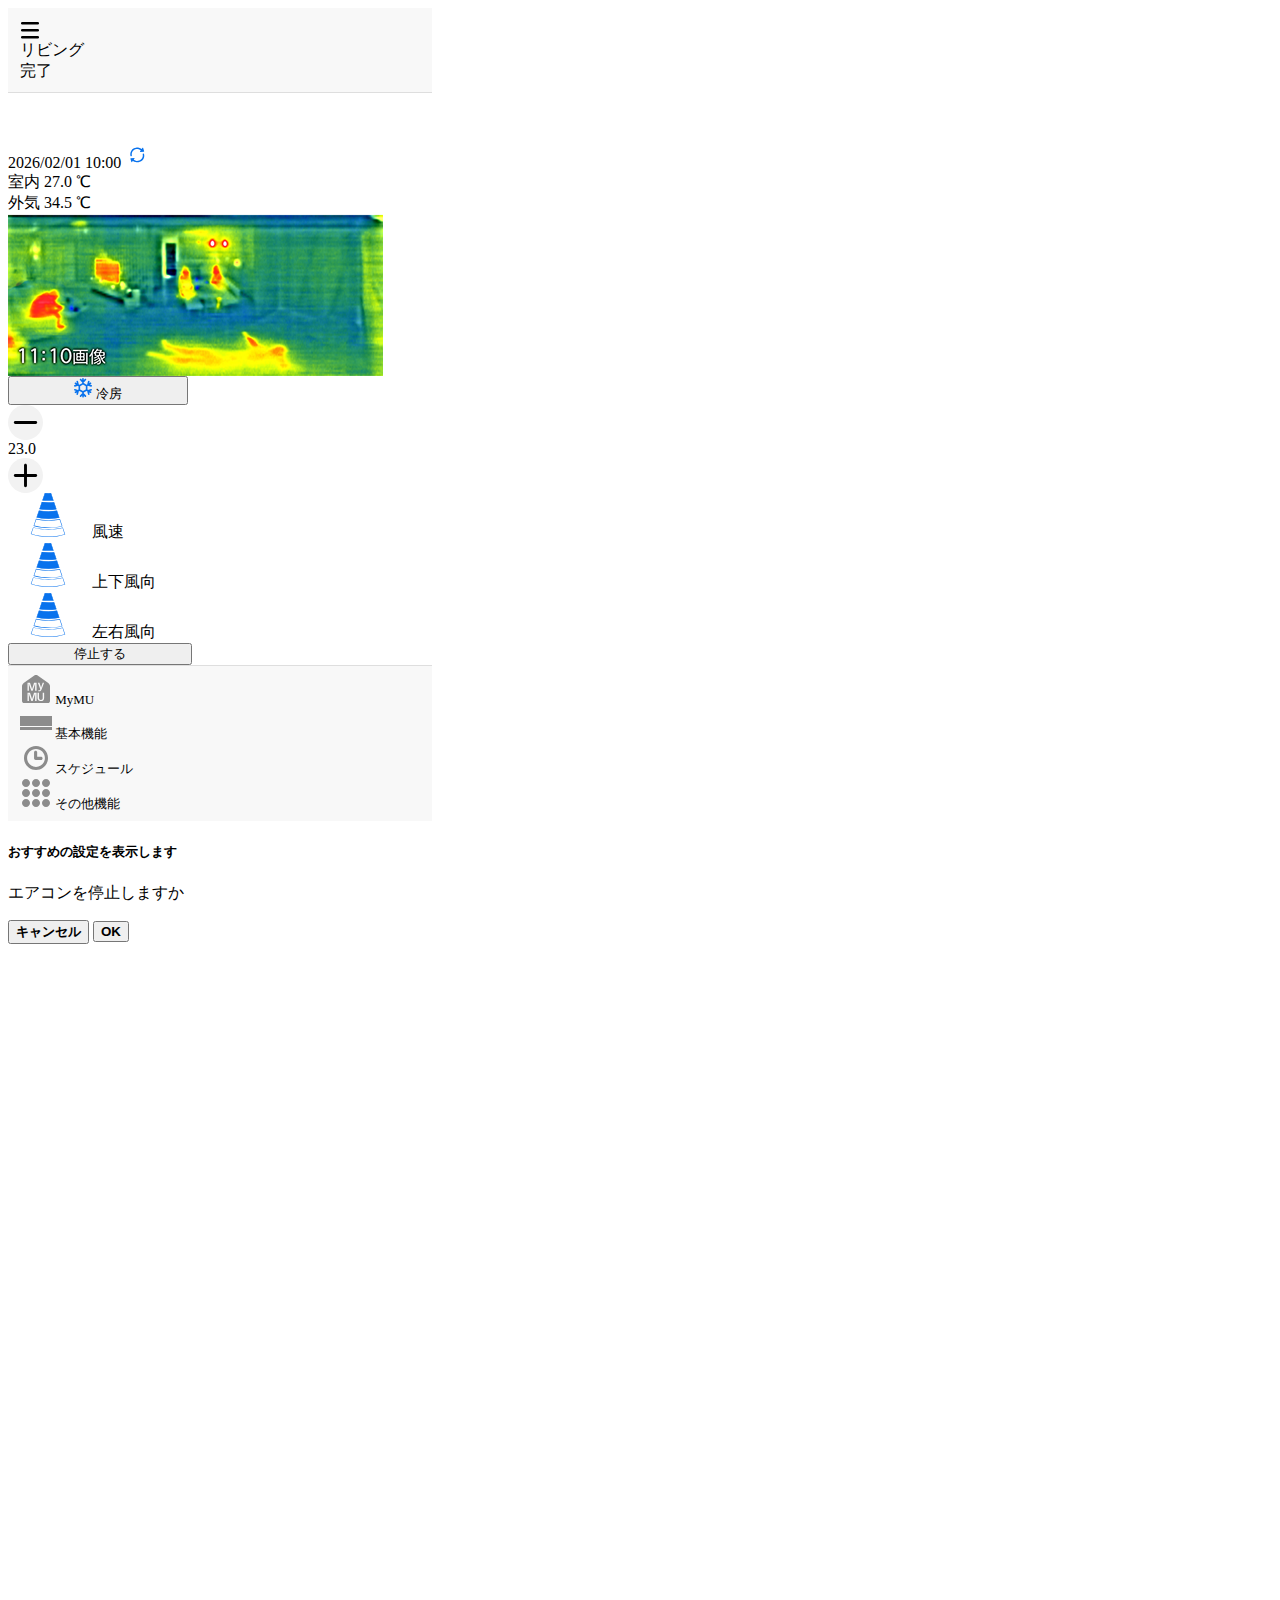
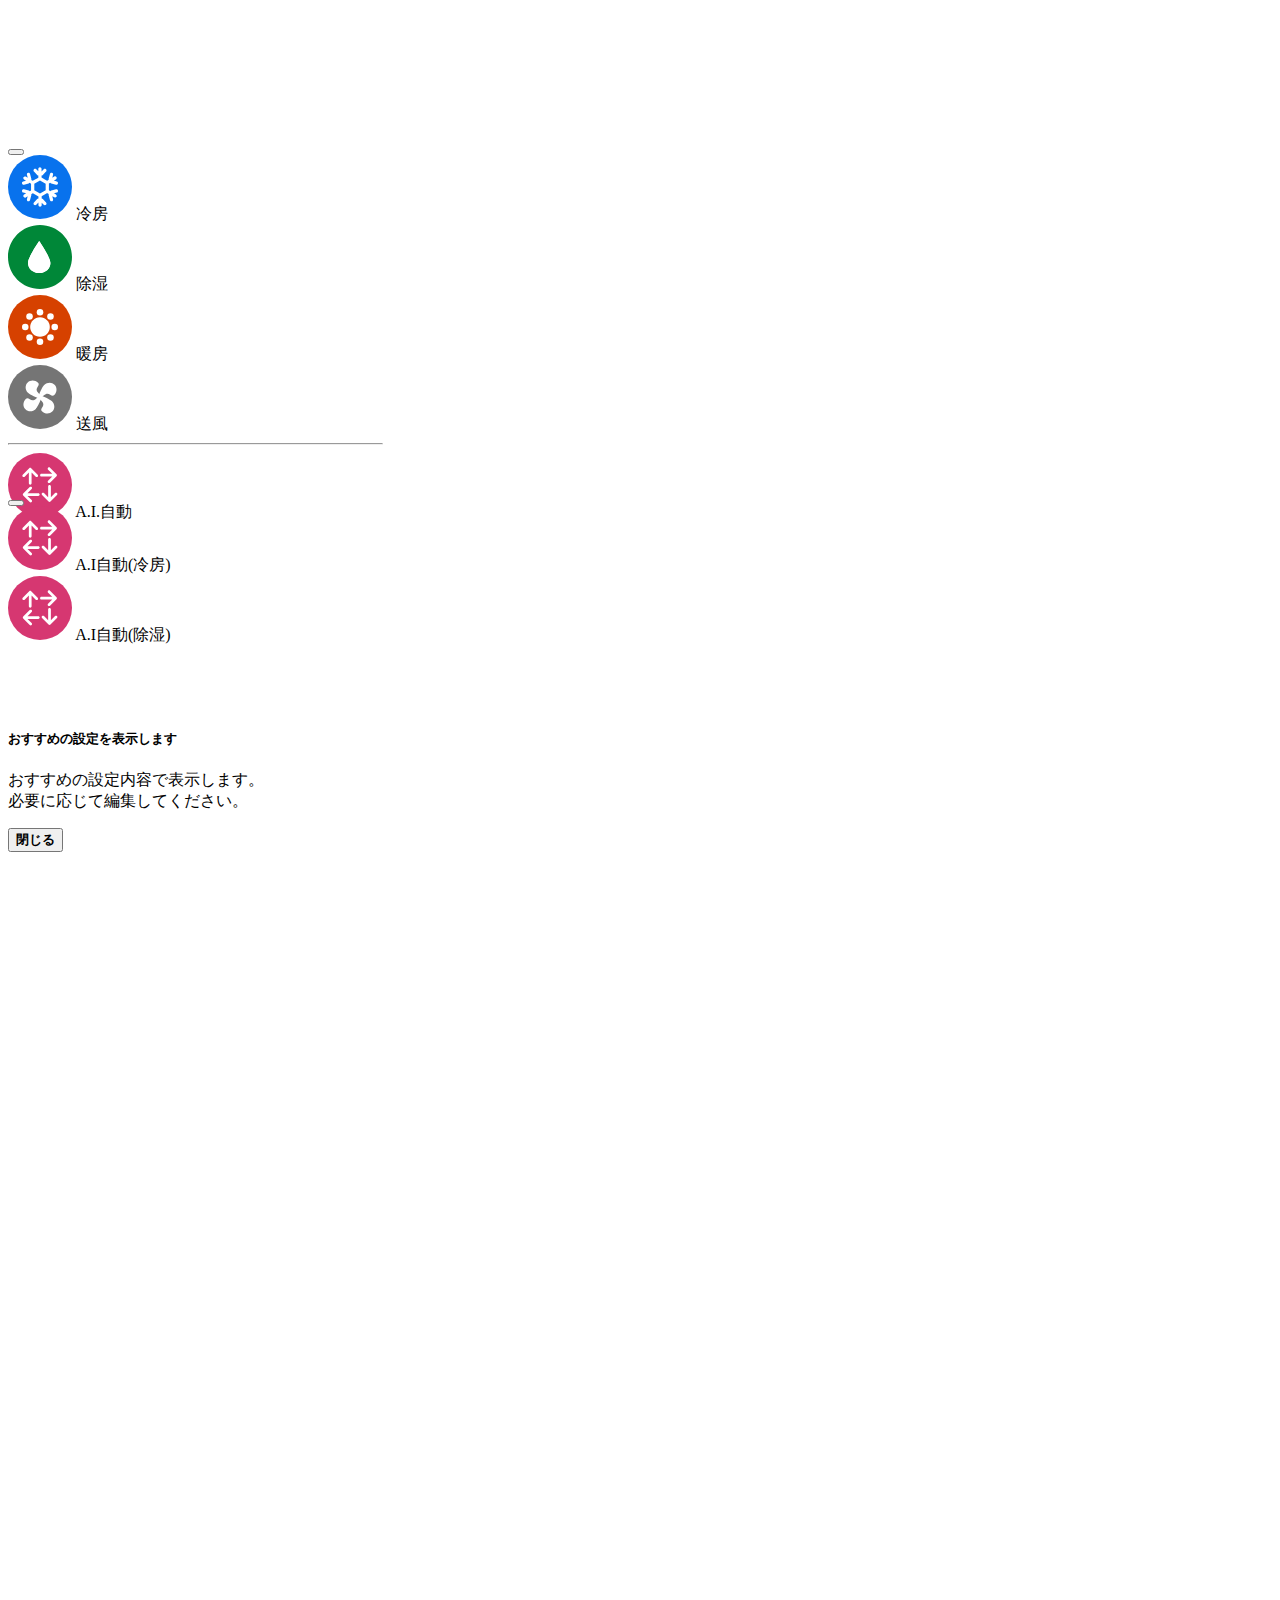
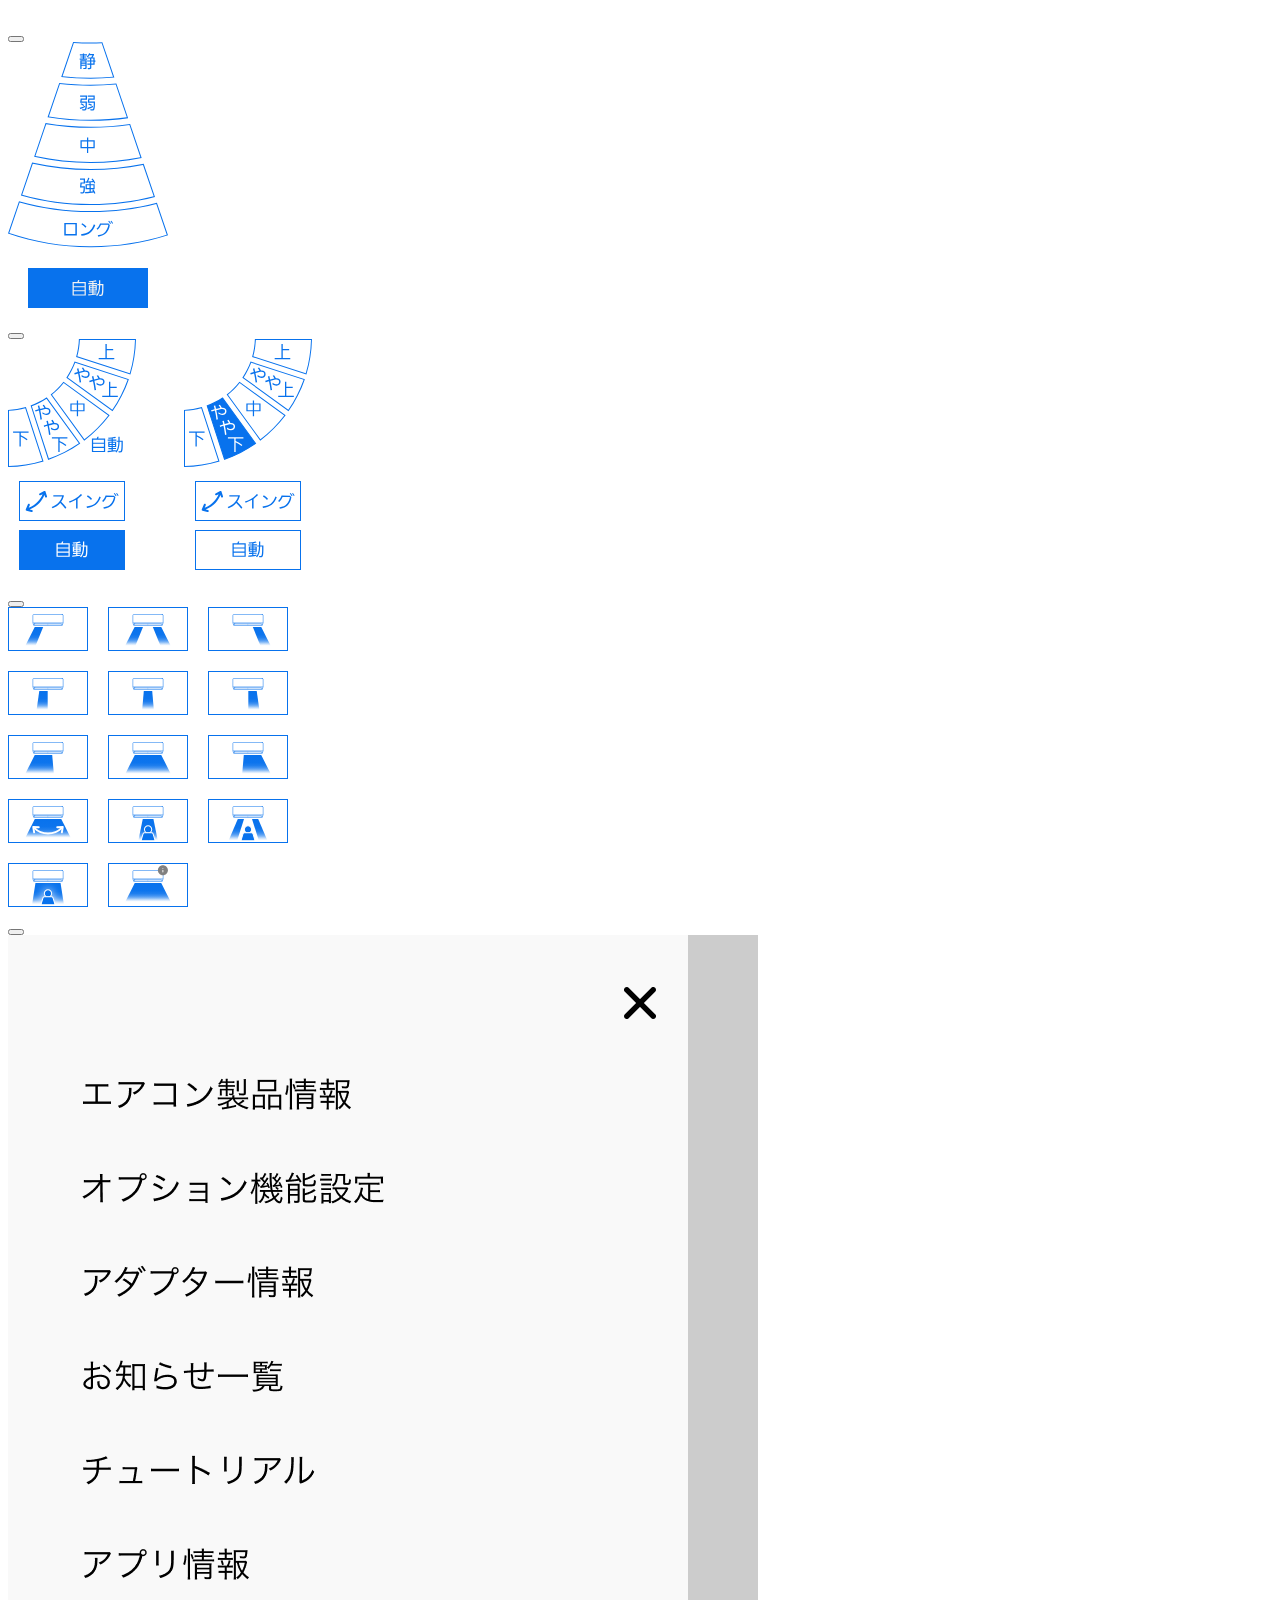
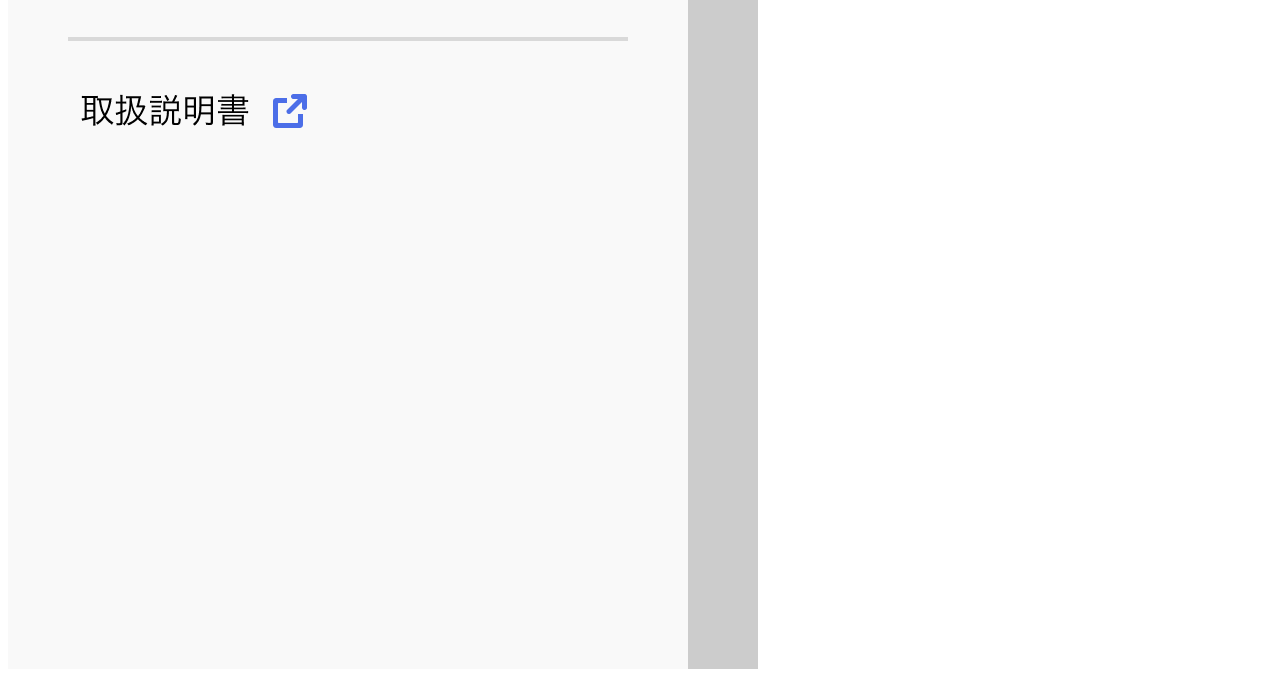
<file: index.html>
<!-- 起動ファイル -->
<!DOCTYPE html>
<html lang="ja">
<head>
  <meta charset="UTF-8">
  <meta name="viewport" content="width=device-width, initial-scale=1.0">
  <title>起動ページ | 菱ルームエアコン　霧ヶ峰 | 三菱電機</title>
  <script src="assets/js/demo-app-json.js"></script>
</head>
<body>
<body>
    <p>必要なデータを保存しています...</p>
</body>
</body>
</html>
</file>
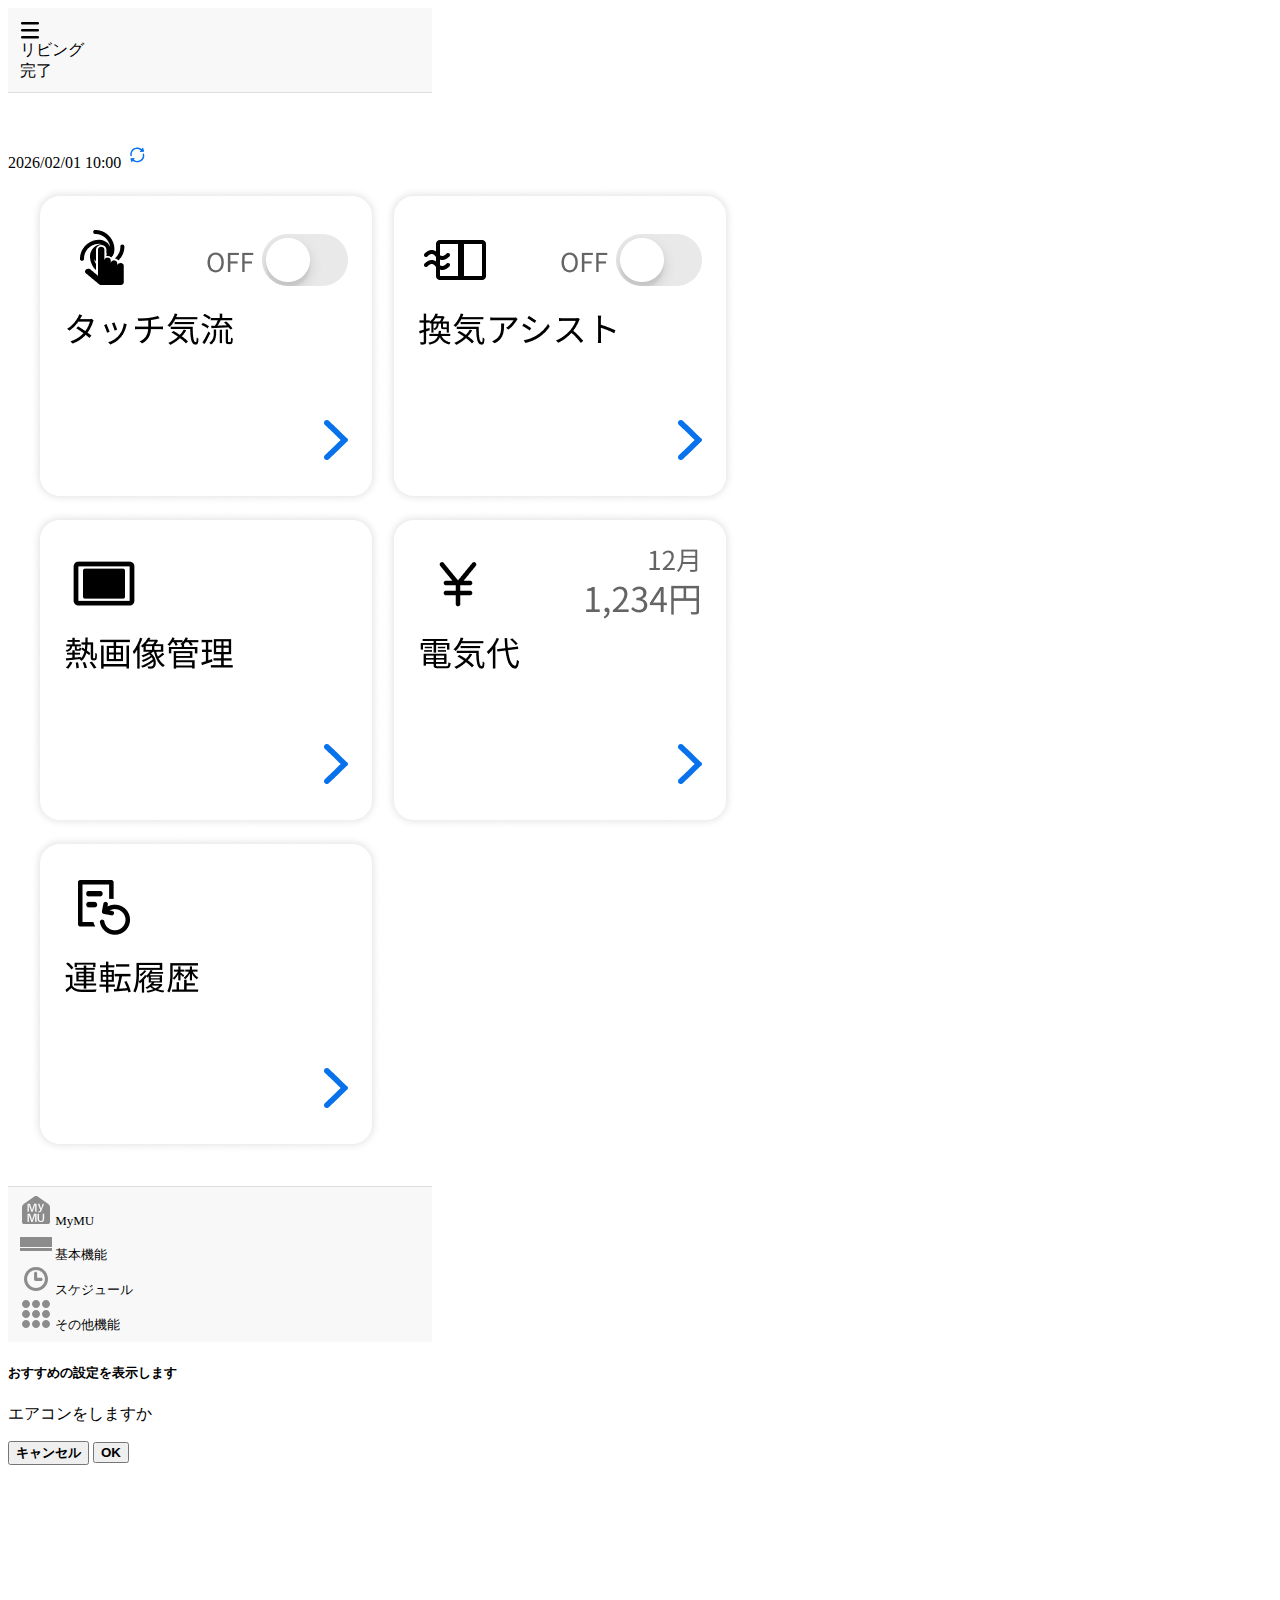
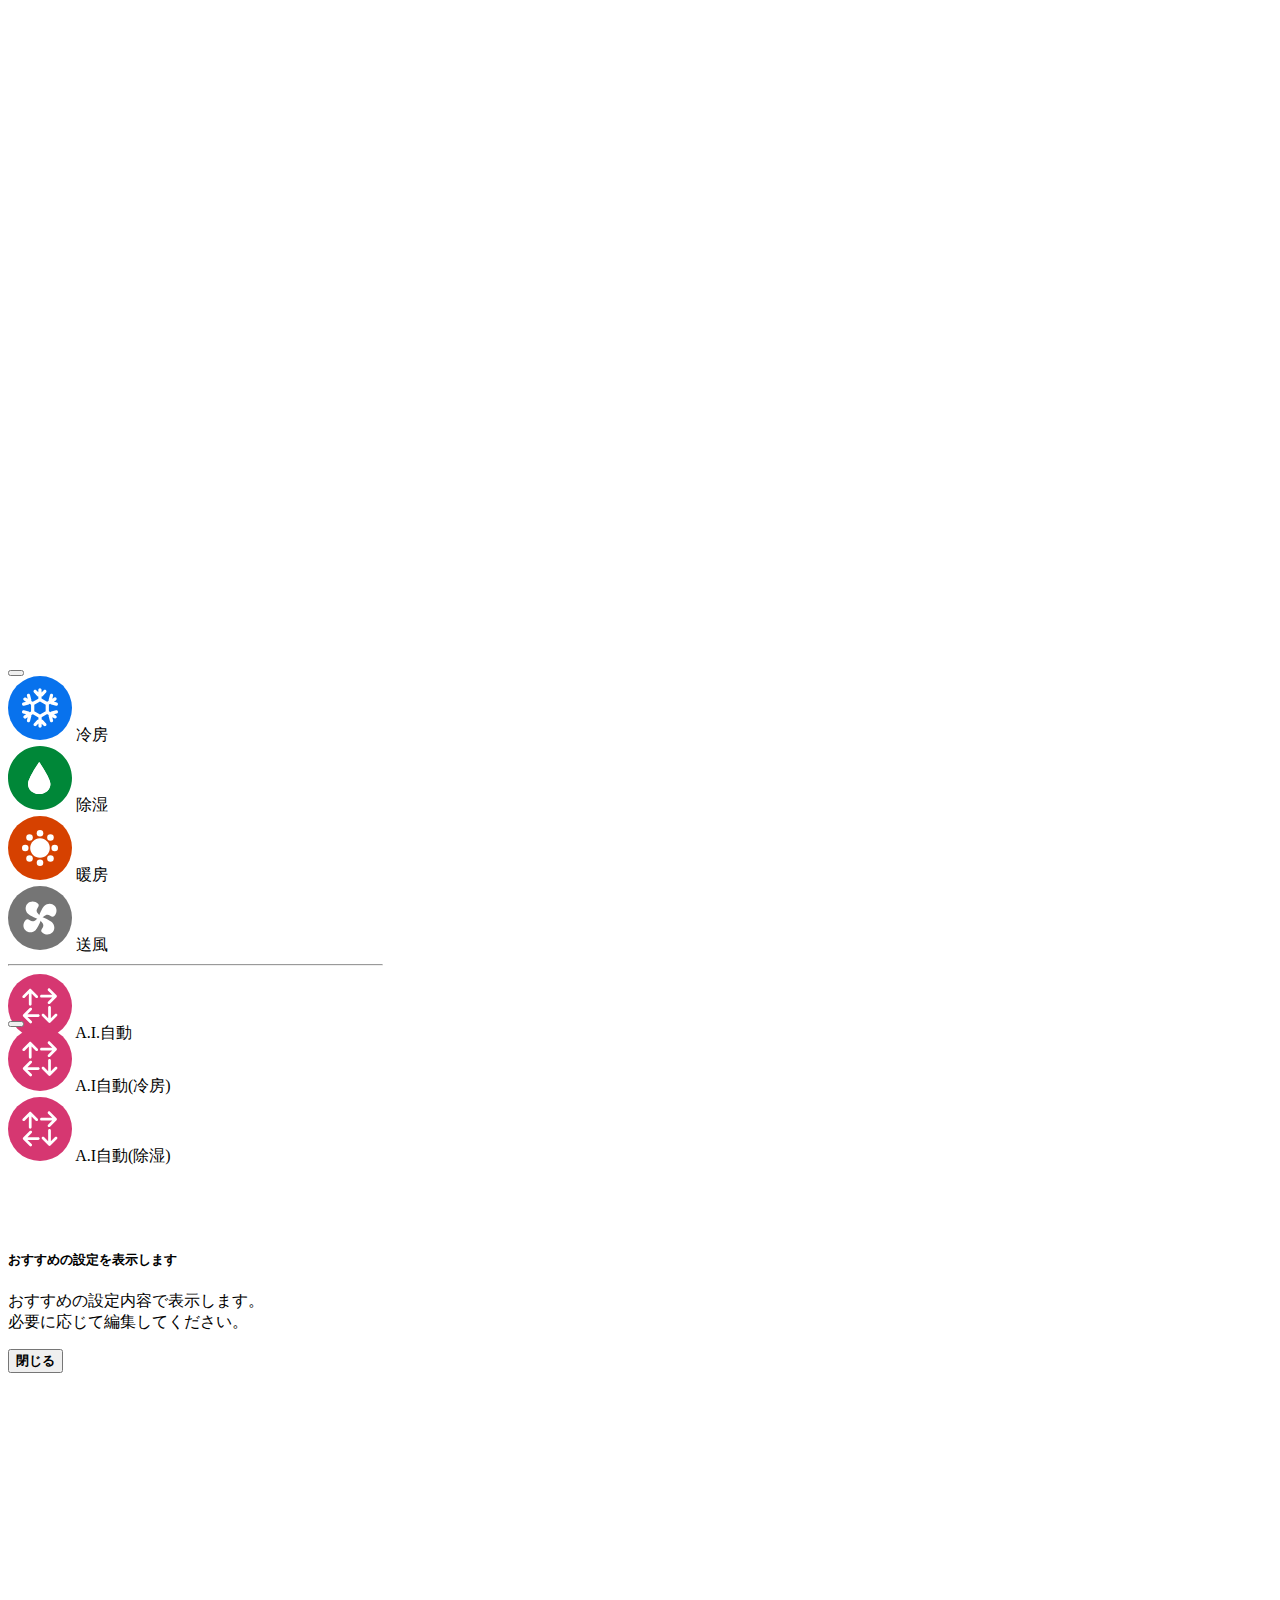
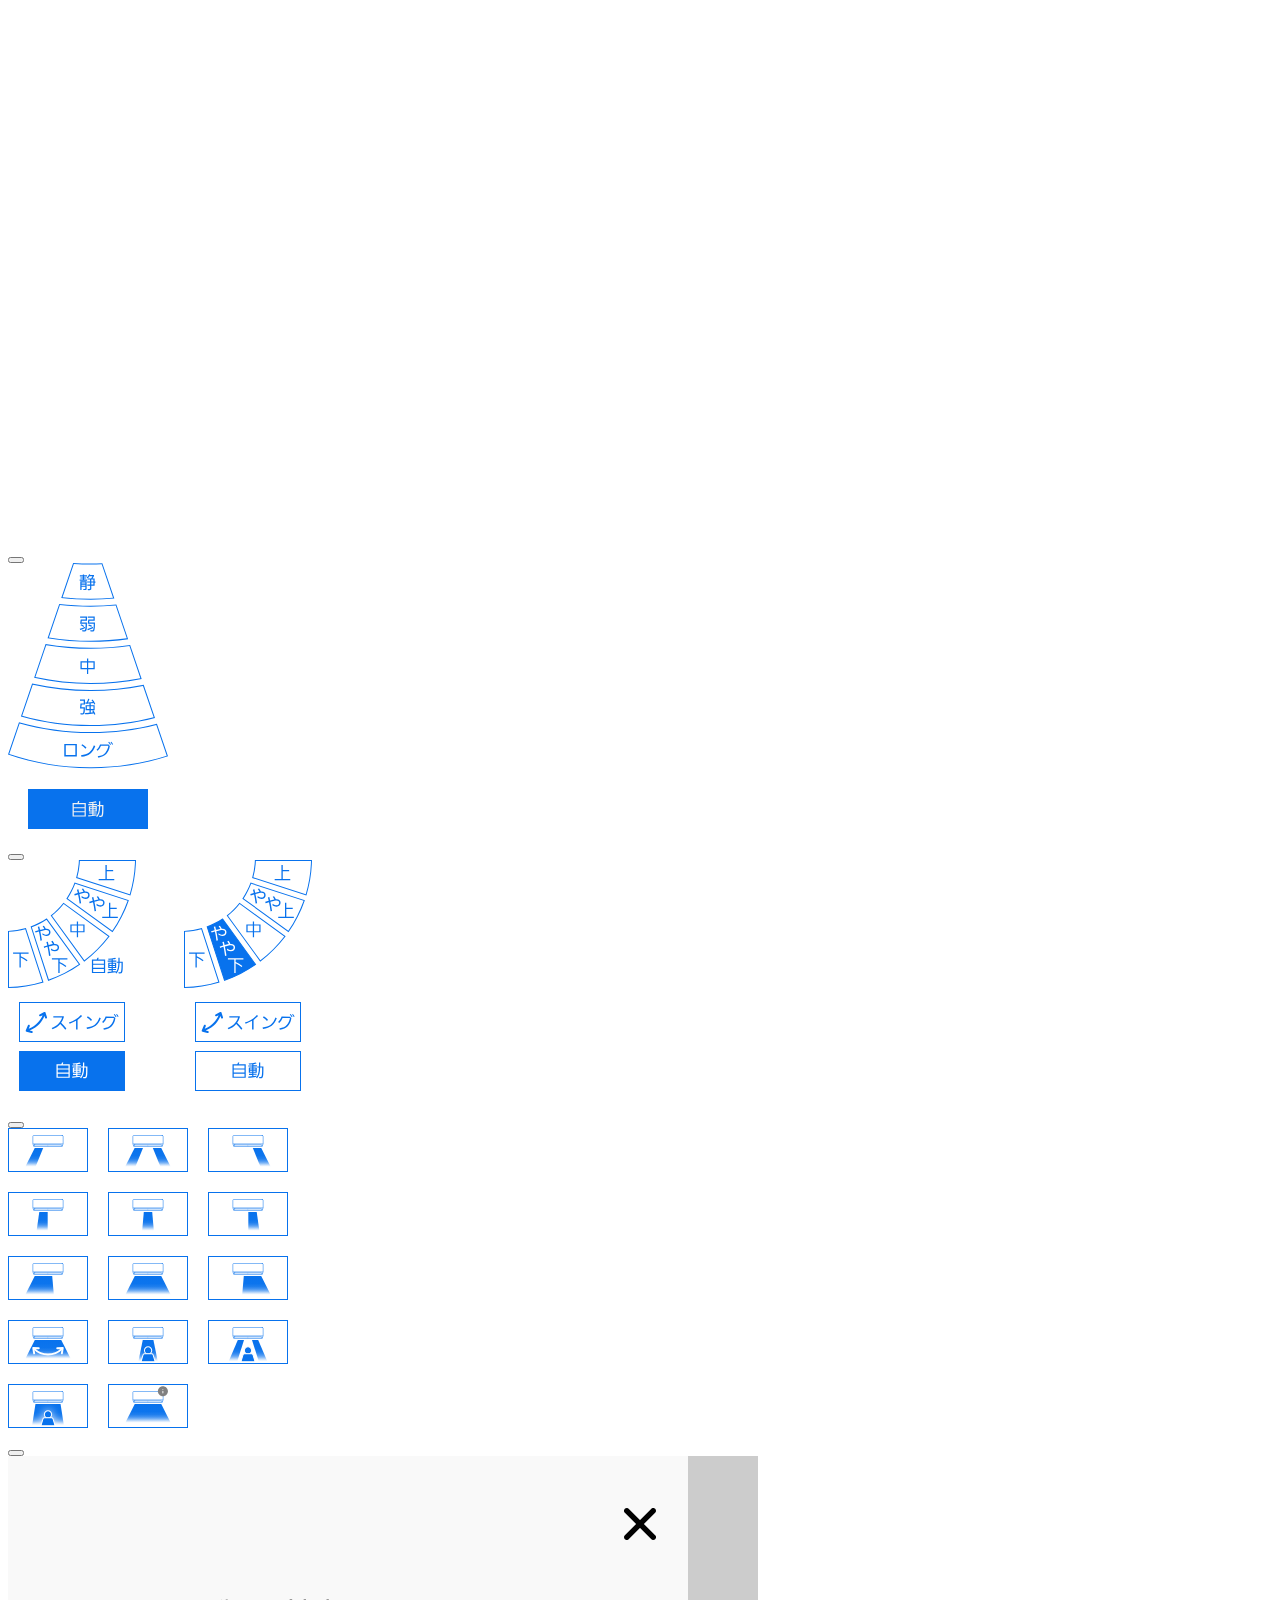
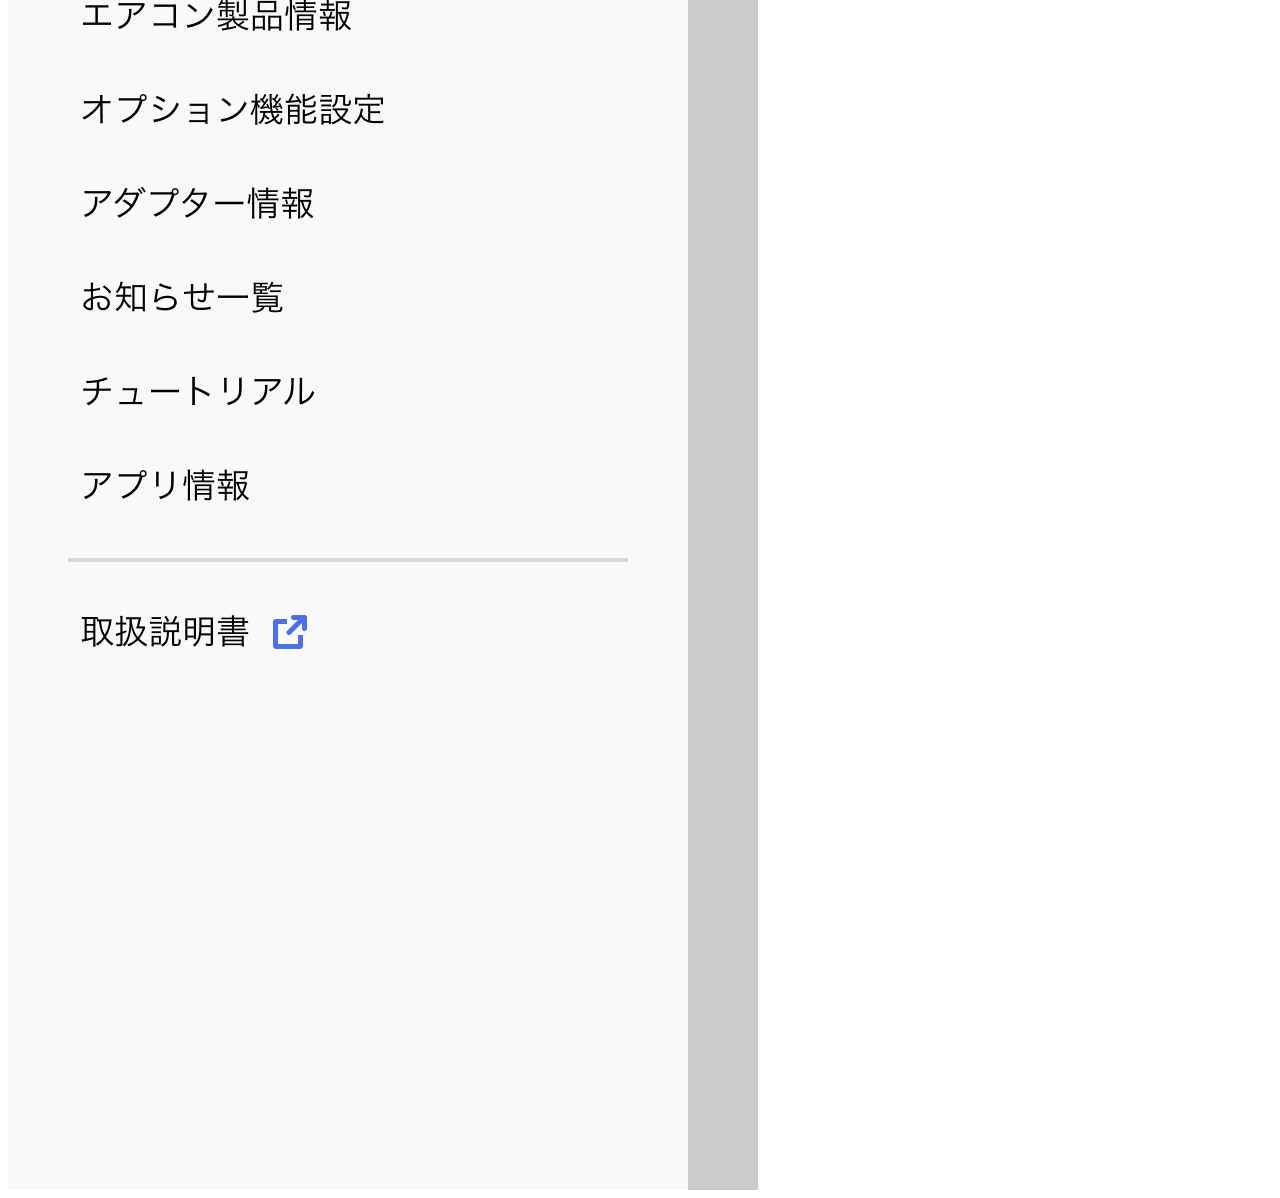
<file: cw500/index.html>
<html lang="ja">

<head>
  <meta http-equiv="Content-Type" content="text/html; charset=UTF-8">
  <meta name="keywords" content="ルームエアコン,エアコン,霧ヶ峰,快適,省エネ,畳数,ムーブアイmirA.I,ムーブアイミライ,ムーブアイ,冷房,暖房,三菱,三菱電機">
  <meta name="description" content="三菱ルームエアコン霧ヶ峰 公式サイト。シリーズラインアップや対応畳数・日本一の省エネ性能、暖房、冷房、センサー、便利機能などの特徴をご紹介。">
  <title>その他機能 | 三菱ルームエアコン　霧ヶ峰 | 三菱電機</title>
  <link rel="shortcut icon" type="image/x-icon" href="../assets/img/favicon/favicon.ico">
  <meta name="viewport" content="width=device-width, initial-scale=1">
  <meta http-equiv="X-UA-Compatible" content="IE=edge">
  <!-- デモアプリCSS/JS -->
  <link href="../assets/css/demo_app.css" rel="stylesheet">

  <!-- <link href="../assets/css/ecocute_demo_app.css" rel="stylesheet"> -->
  <!-- Bootstrap -->
  <link href="https://cdn.jsdelivr.net/npm/bootstrap@5.3.0/dist/css/bootstrap.min.css" rel="stylesheet"
    integrity="sha384-9ndCyUaIbzAi2FUVXJi0CjmCapSmO7SnpJef0486qhLnuZ2cdeRhO02iuK6FUUVM" crossorigin="anonymous">
</head>

<body>
  <div class="d-block mx-auto demo-app-container">
    <!-- ヘッダー -->
    <!-- create content header -->
    <div class="content-header"></div>
    <!-- create content date -->
    <div class="content-date"></div>

    <!-- メイン -->
    <main>
      <img class="w-100" src="../assets/img/cw500.png" alt="">
    </main>

    <!-- フッター -->
    <!-- create content footer -->
    <div class="content-footer"></div>
    <!-- モーダル -->
    <!-- create content modal -->
    <div class="content-modal"></div>
    <!-- メニュー -->
    <!-- create drawer menu -->
    <div class="content-drawer"></div>

    <script src="../assets/js/demo-app.js"></script>
    <script src="https://cdn.jsdelivr.net/npm/bootstrap@5.3.0/dist/js/bootstrap.bundle.min.js"
      integrity="sha384-geWF76RCwLtnZ8qwWowPQNguL3RmwHVBC9FhGdlKrxdiJJigb/j/68SIy3Te4Bkz"
      crossorigin="anonymous"></script>
</body>

</html>
</file>
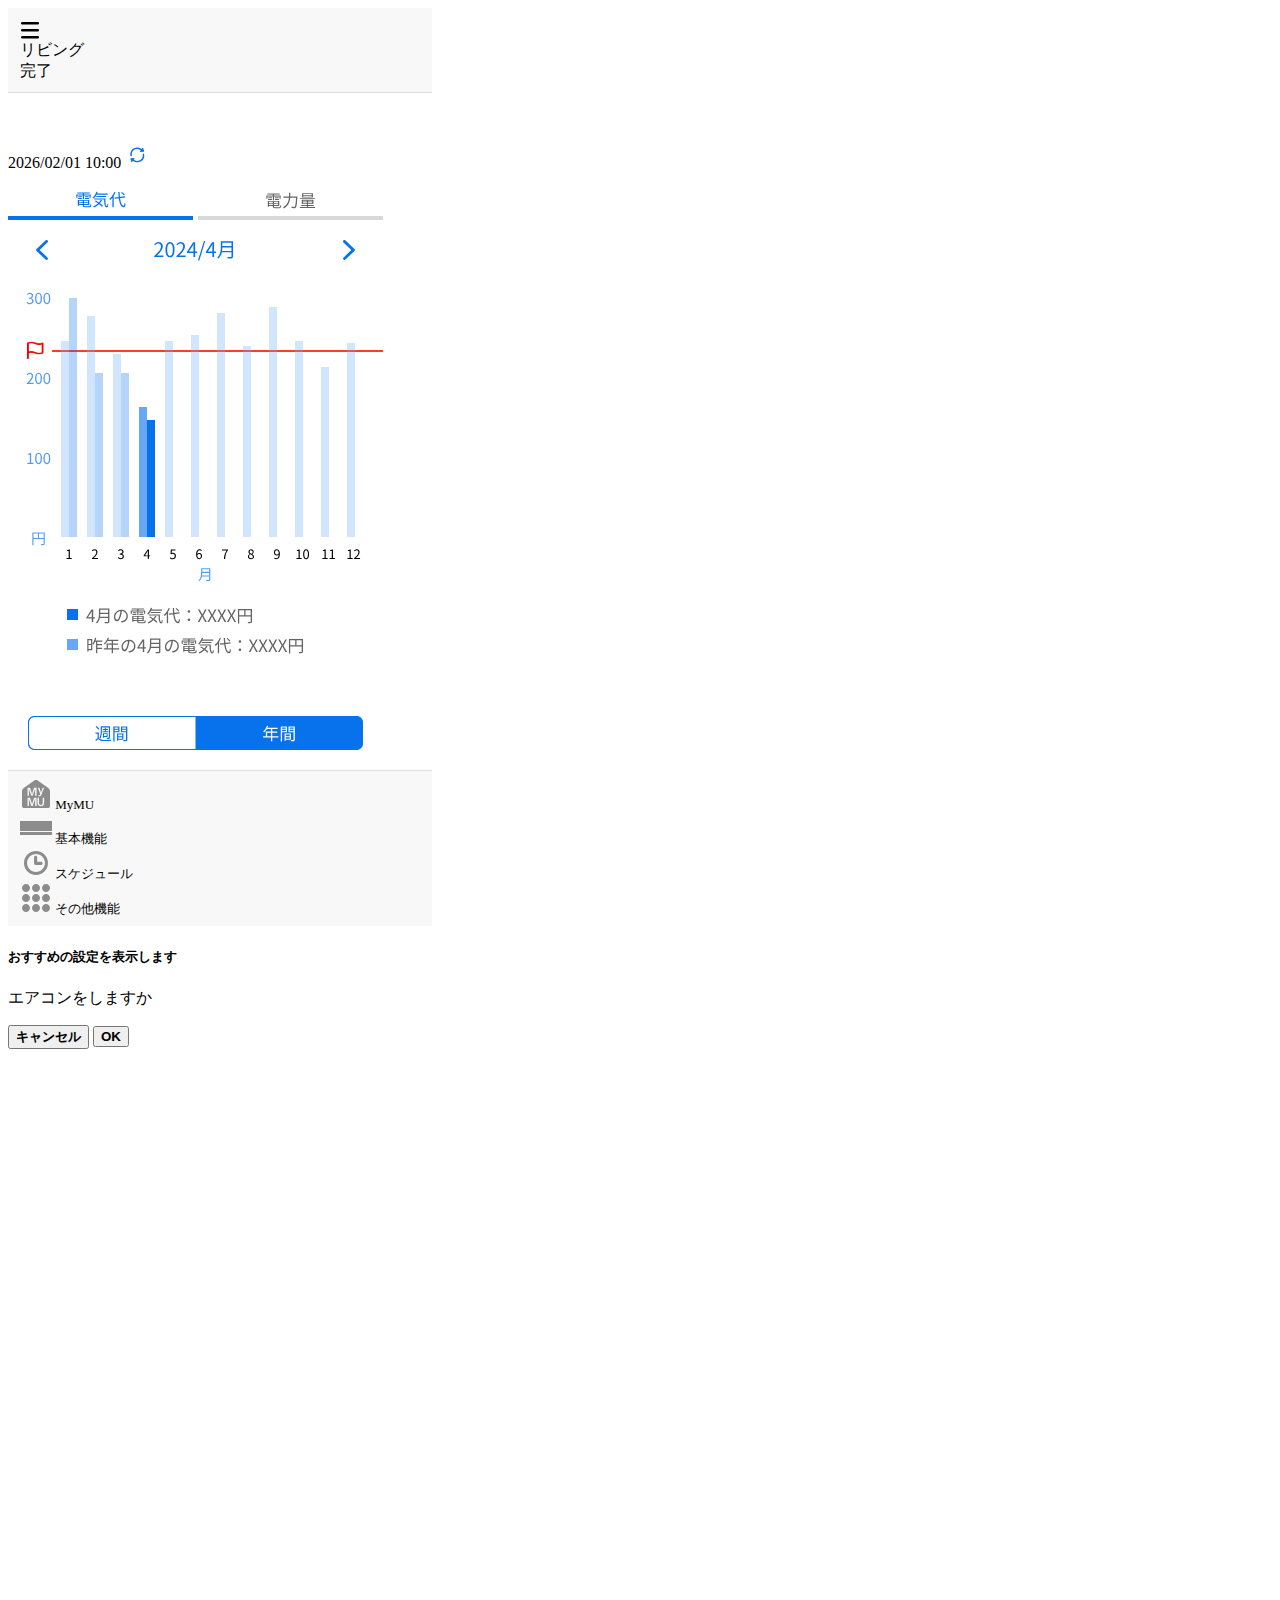
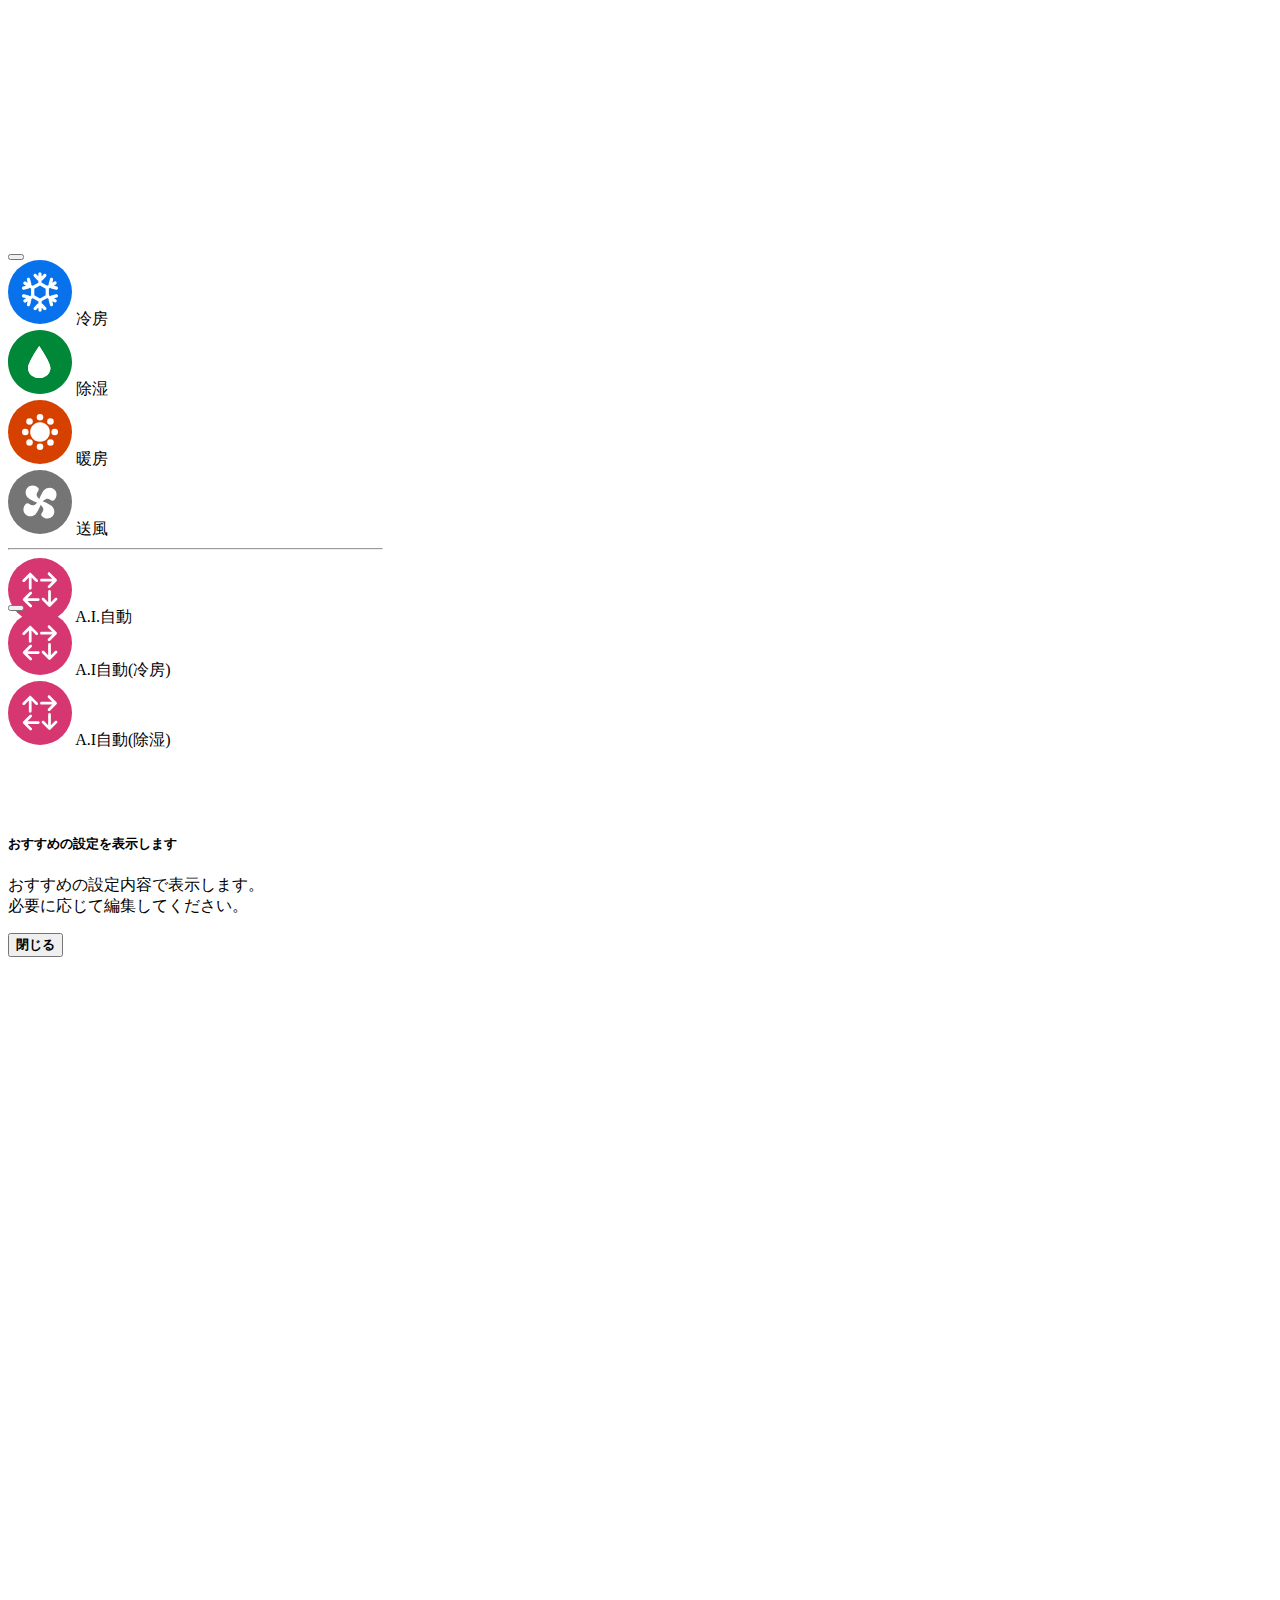
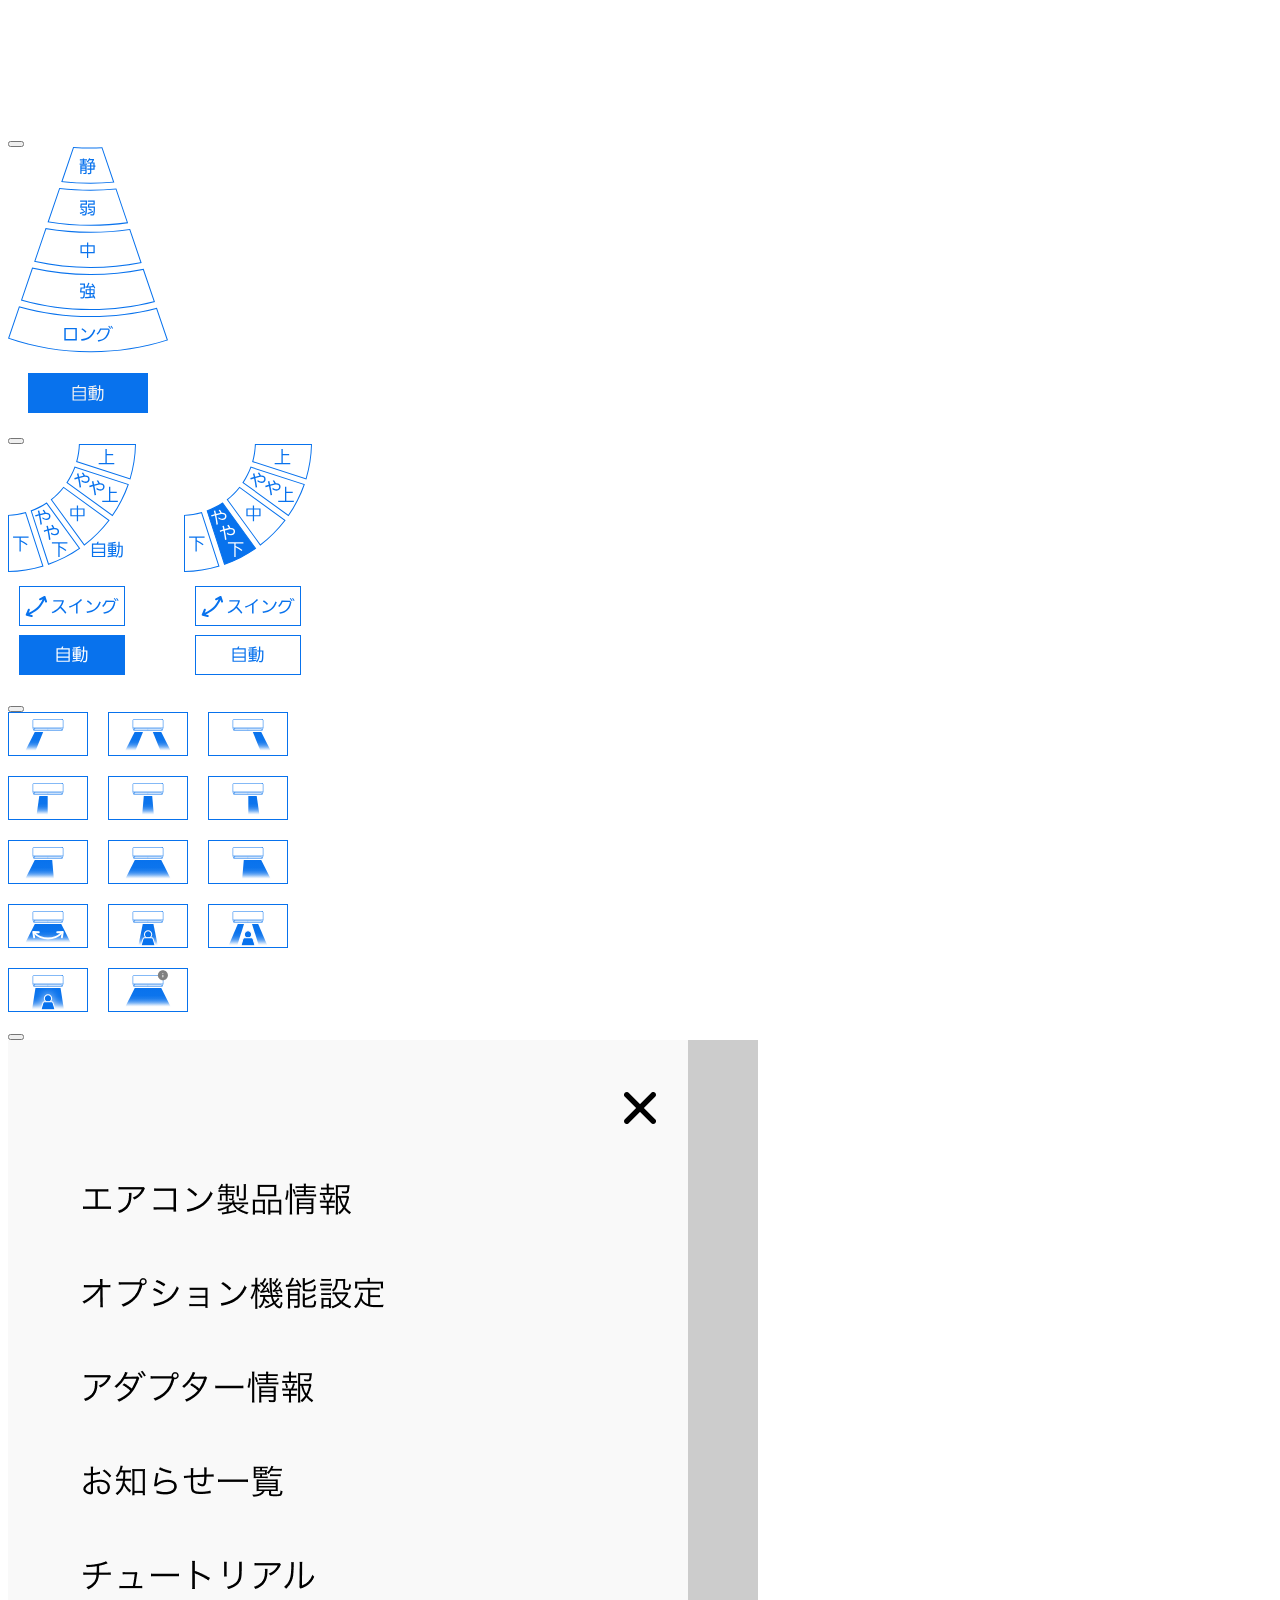
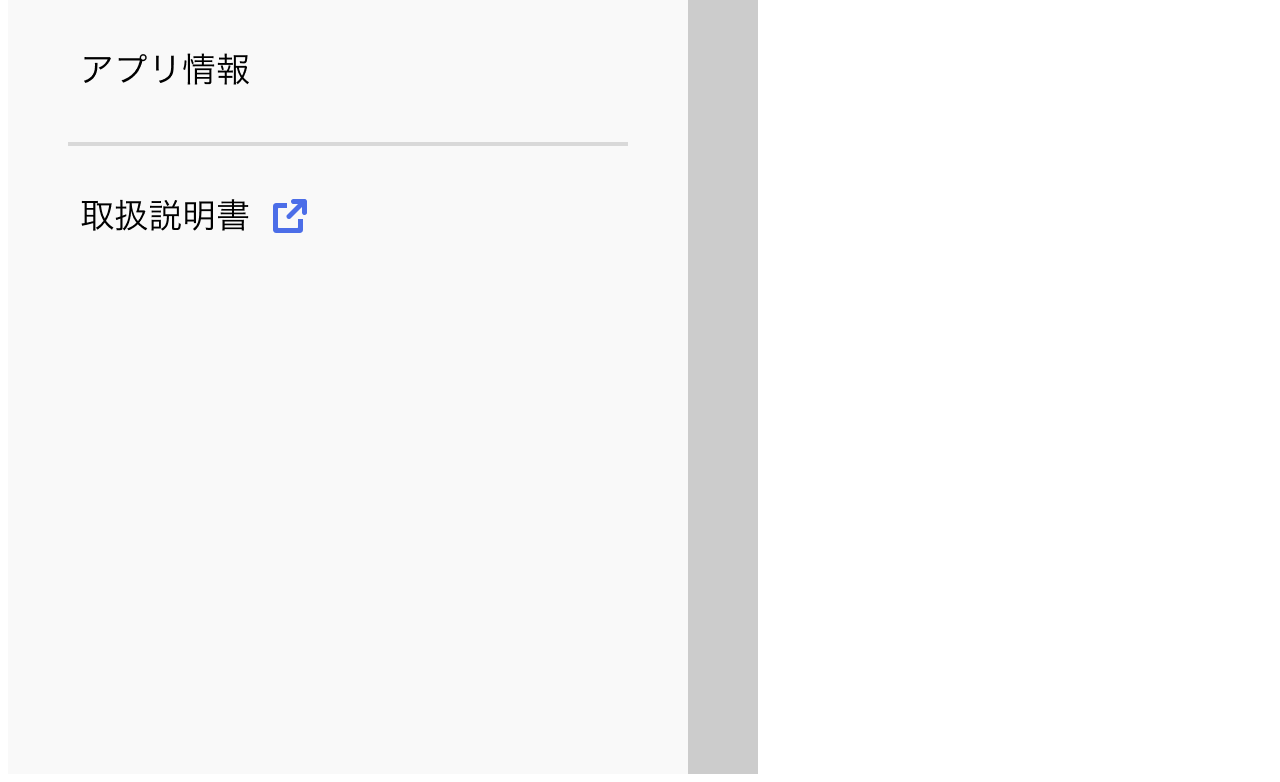
<file: cw800/index.html>
<html lang="ja">

<head>
  <meta http-equiv="Content-Type" content="text/html; charset=UTF-8">
  <meta name="keywords" content="ルームエアコン,エアコン,霧ヶ峰,快適,省エネ,畳数,ムーブアイmirA.I,ムーブアイミライ,ムーブアイ,冷房,暖房,三菱,三菱電機">
  <meta name="description" content="三菱ルームエアコン霧ヶ峰 公式サイト。シリーズラインアップや対応畳数・日本一の省エネ性能、暖房、冷房、センサー、便利機能などの特徴をご紹介。">
  <title>電気代グラフ | 三菱ルームエアコン　霧ヶ峰 | 三菱電機</title>
  <link rel="shortcut icon" type="image/x-icon" href="../assets/img/favicon/favicon.ico">
  <meta name="viewport" content="width=device-width, initial-scale=1">
  <meta http-equiv="X-UA-Compatible" content="IE=edge">
  <!-- デモアプリCSS/JS -->
  <link href="../assets/css/demo_app.css" rel="stylesheet">

  <!-- <link href="../assets/css/ecocute_demo_app.css" rel="stylesheet"> -->
  <!-- Bootstrap -->
  <link href="https://cdn.jsdelivr.net/npm/bootstrap@5.3.0/dist/css/bootstrap.min.css" rel="stylesheet"
    integrity="sha384-9ndCyUaIbzAi2FUVXJi0CjmCapSmO7SnpJef0486qhLnuZ2cdeRhO02iuK6FUUVM" crossorigin="anonymous">
</head>

<body>
  <div class="d-block mx-auto demo-app-container">
    <!-- ヘッダー -->
    <!-- create content header -->
    <div class="content-header"></div>
    <!-- create content date -->
    <div class="content-date"></div>

    <!-- メイン -->
    <main>
      <img class="w-100" src="../assets/img/cw800.svg" alt="">
    </main>

    <!-- フッター -->
    <!-- create content footer -->
    <div class="content-footer"></div>
    <!-- モーダル -->
    <!-- create content modal -->
    <div class="content-modal"></div>
    <!-- メニュー -->
    <!-- create drawer menu -->
    <div class="content-drawer"></div>

    <script src="../assets/js/demo-app.js"></script>
    <script src="https://cdn.jsdelivr.net/npm/bootstrap@5.3.0/dist/js/bootstrap.bundle.min.js"
      integrity="sha384-geWF76RCwLtnZ8qwWowPQNguL3RmwHVBC9FhGdlKrxdiJJigb/j/68SIy3Te4Bkz"
      crossorigin="anonymous"></script>
</body>

</html>
</file>
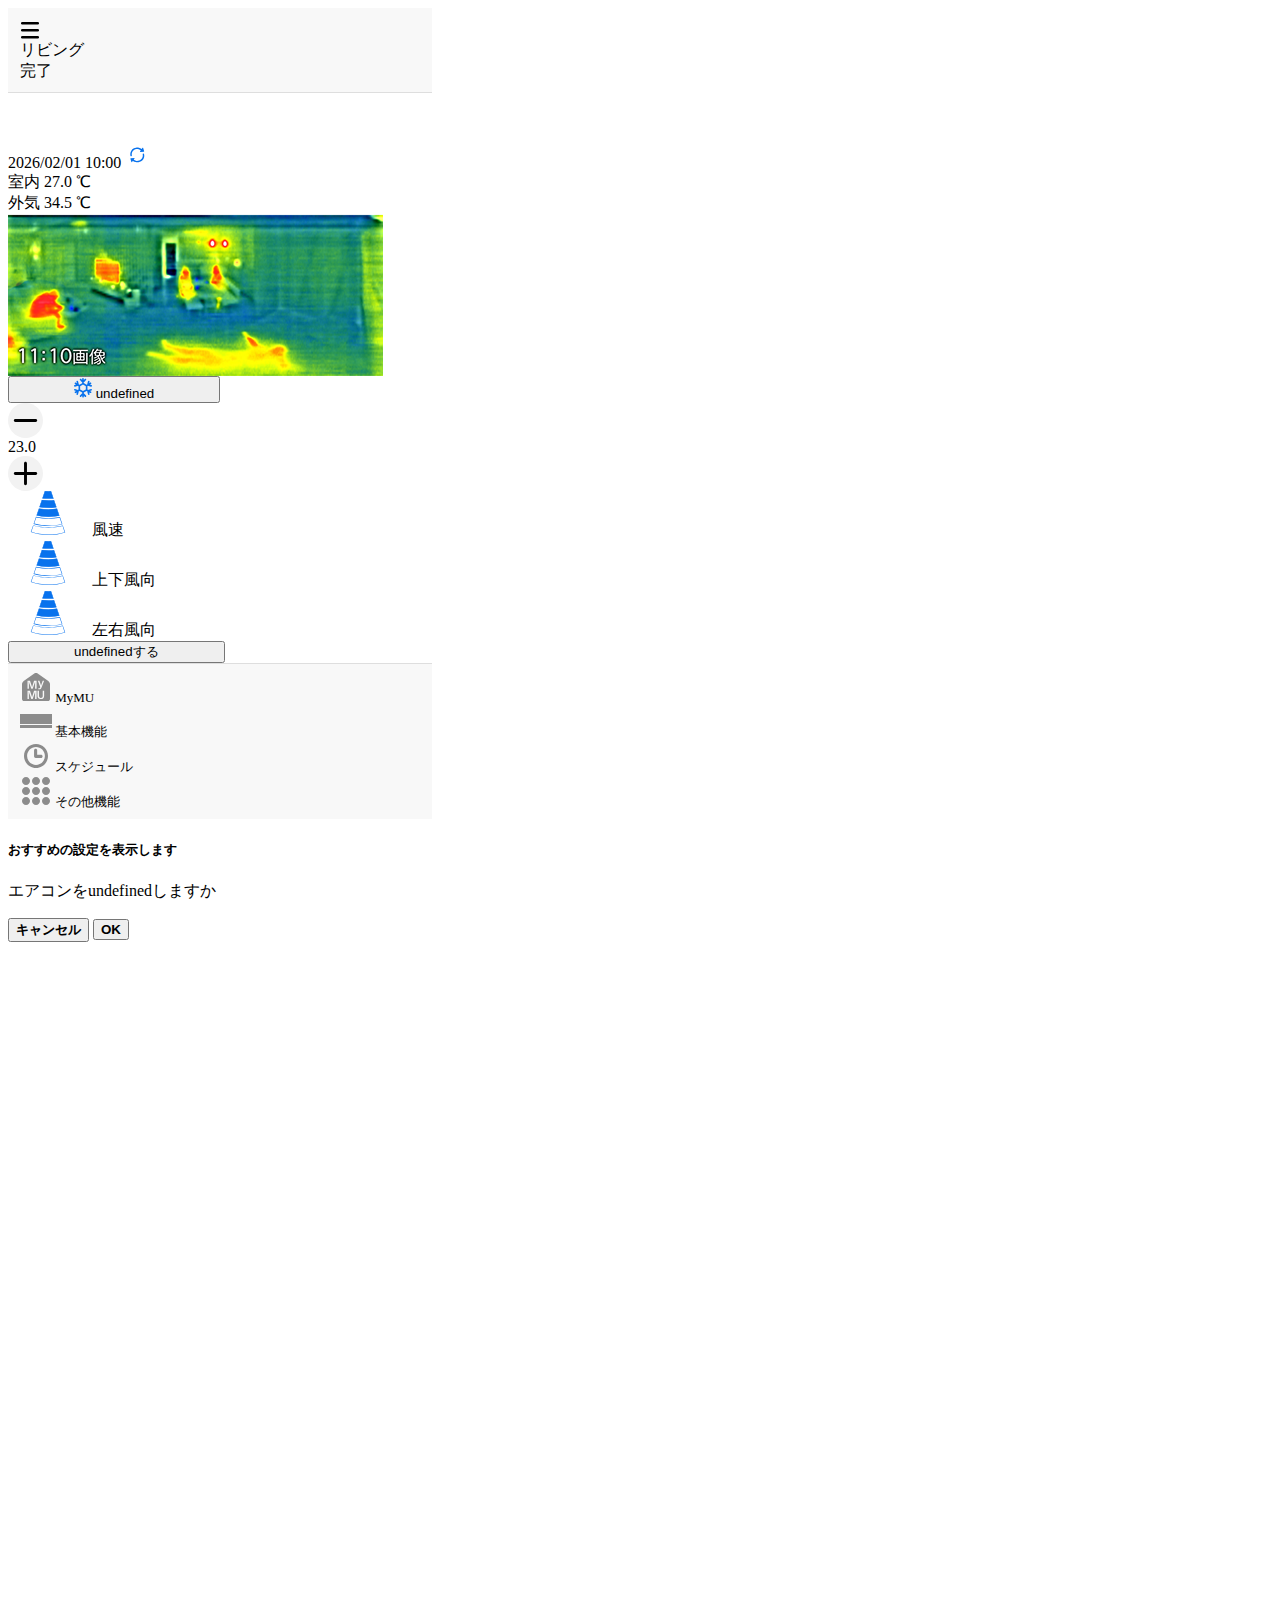
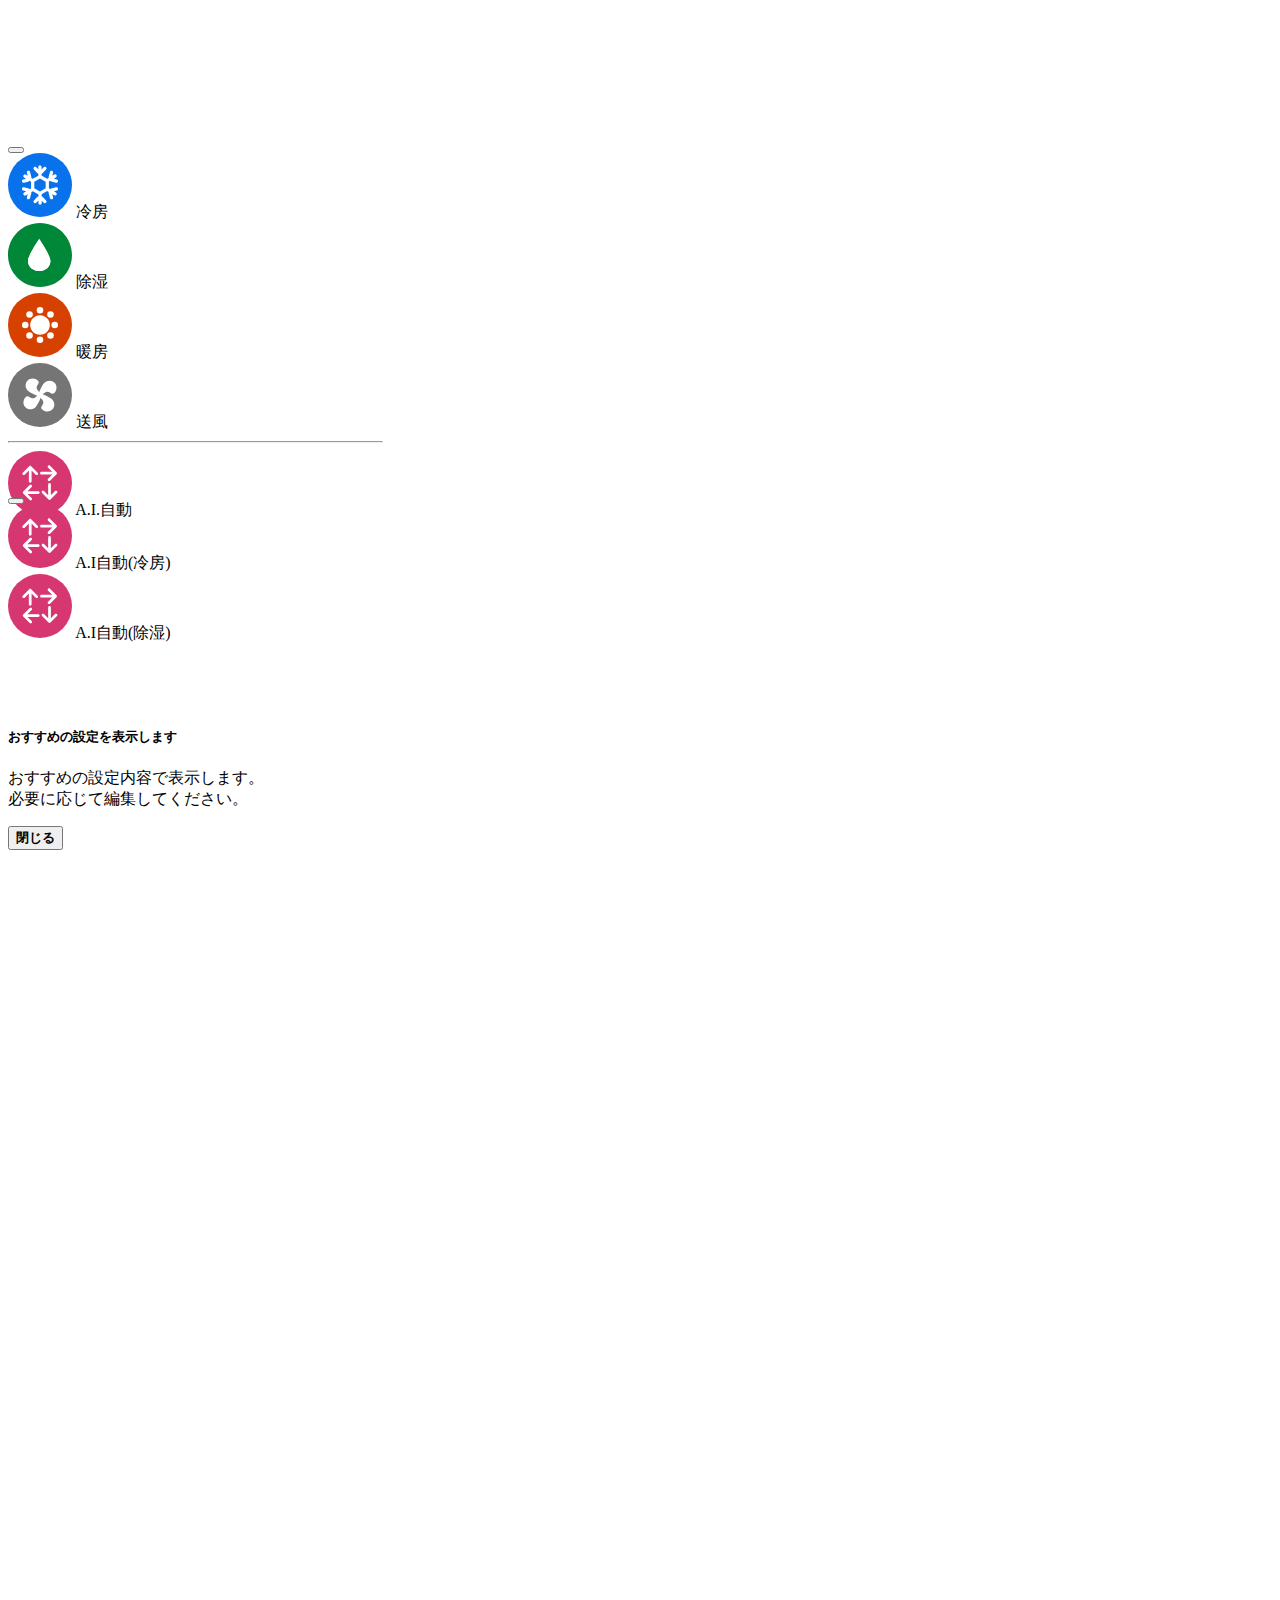
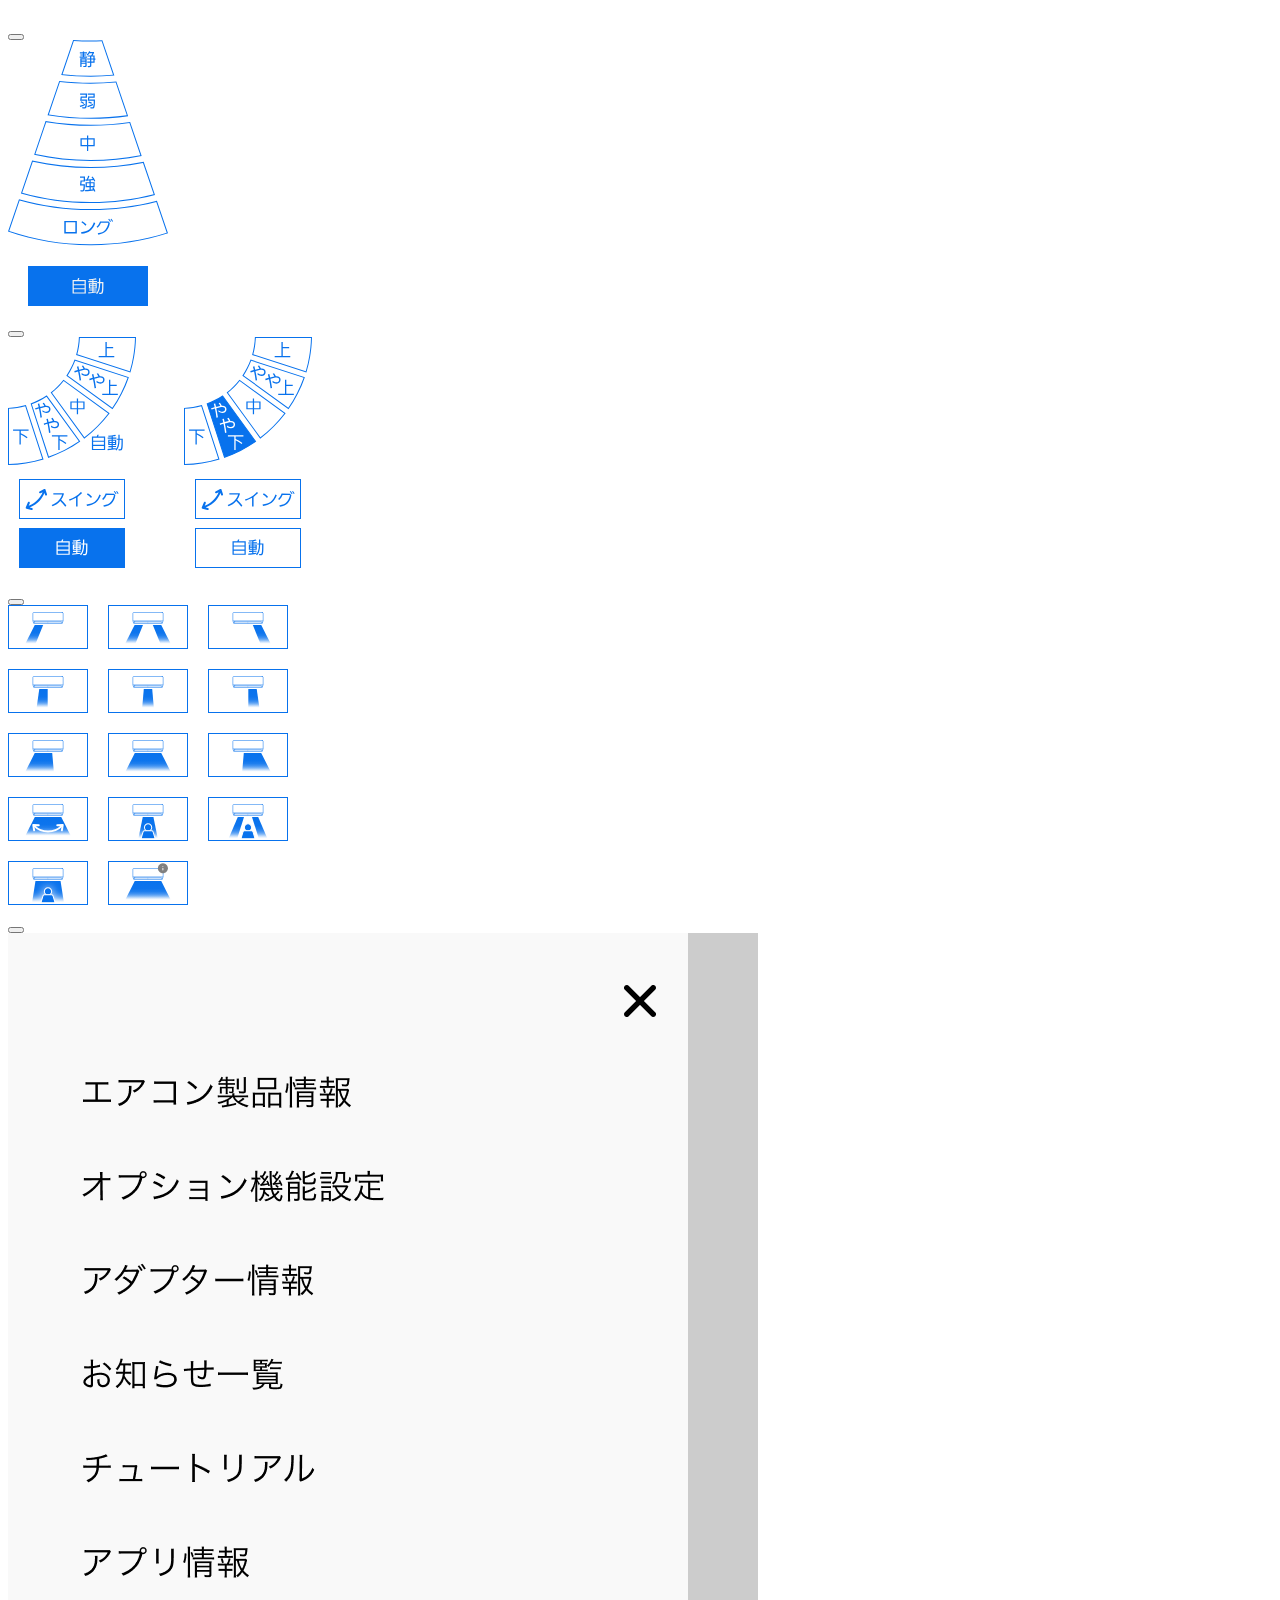
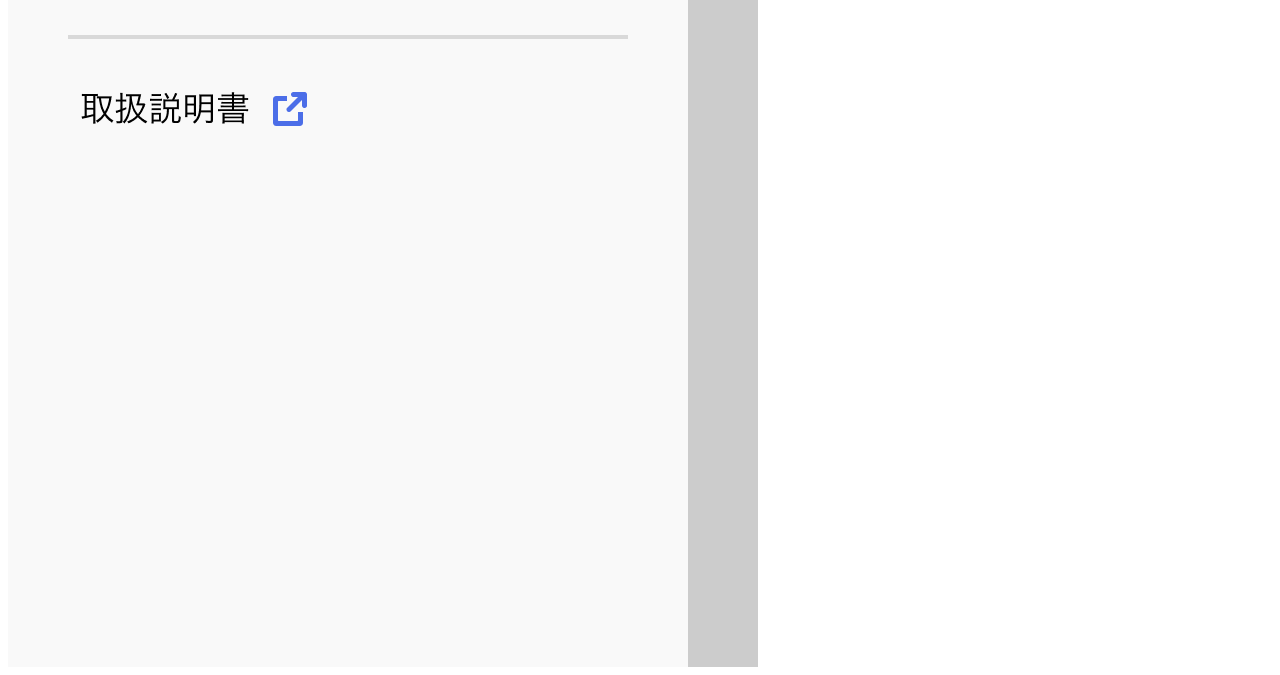
<file: home/index.html>
<html lang="ja">

<head>
  <meta http-equiv="Content-Type" content="text/html; charset=UTF-8">
  <meta name="keywords" content="ルームエアコン,エアコン,霧ヶ峰,快適,省エネ,畳数,ムーブアイmirA.I,ムーブアイミライ,ムーブアイ,冷房,暖房,三菱,三菱電機">
  <meta name="description" content="三菱ルームエアコン霧ヶ峰 公式サイト。シリーズラインアップや対応畳数・日本一の省エネ性能、暖房、冷房、センサー、便利機能などの特徴をご紹介。">
  <title>三菱ルームエアコン　霧ヶ峰 | 三菱電機</title>
  <link rel="shortcut icon" type="image/x-icon" href="../assets/img/favicon/favicon.ico">
  <meta name="viewport" content="width=device-width, initial-scale=1">
  <meta http-equiv="X-UA-Compatible" content="IE=edge">
  <!-- デモアプリCSS/JS -->
  <link href="../assets/css/demo_app.css" rel="stylesheet">

  <!-- <link href="../assets/css/ecocute_demo_app.css" rel="stylesheet"> -->
  <!-- Bootstrap -->
  <link href="https://cdn.jsdelivr.net/npm/bootstrap@5.3.0/dist/css/bootstrap.min.css" rel="stylesheet"
    integrity="sha384-9ndCyUaIbzAi2FUVXJi0CjmCapSmO7SnpJef0486qhLnuZ2cdeRhO02iuK6FUUVM" crossorigin="anonymous">
</head>

<body>
  <div class="d-block mx-auto demo-app-container">
    <!-- ヘッダー -->
    <!-- create content header -->
    <div class="content-header"></div>
    <!-- create content date -->
    <div class="content-date"></div>

    <!-- メイン -->
    <main>
      <!-- 室内温度・外気温度 -->
      <div class="container d-flex justify-content-between app-date">
        <div><span class="">室内 27.0 &#8451;</span></div>
        <div><span class="">外気 34.5 &#8451;</span></div>
      </div>

      <!-- 熱画像 -->
      <div class="d-flex justify-content-between app-date">
        <img class="w-100" src="../assets/img/main-heat.png" alt="">
      </div>

      <!-- 運転モード切替ボタン -->
      <div class="container d-flex justify-content-center my-3">
        <button type="button" class="btn btn-outline-primary btn-lg rounded-pill app-drive-btn" data-bs-toggle="modal"
          data-bs-target="#selectDriveMode1">
          <svg xmlns="http://www.w3.org/2000/svg" width="18" height="20" viewBox="0 0 18 20" fill="none">
            <path fill-rule="evenodd" clip-rule="evenodd"
              d="M11.8291 11.4153L8.99165 13.0402L6.15419 11.4153V8.22109L8.99165 6.59618L11.8291 8.22109V11.4153ZM16.9796 10.98L14.6306 11.6288C14.4571 11.6763 14.3237 11.7875 14.219 11.9217L13.4581 11.4685C13.4556 11.4668 13.4524 11.4676 13.4499 11.466V8.09755L14.1773 7.66555C14.2828 7.82509 14.435 7.95355 14.6306 8.00755L16.9796 8.65636C17.0499 8.676 17.1203 8.68582 17.1898 8.68582C17.5474 8.68582 17.8755 8.43873 17.972 8.06564C18.0882 7.61973 17.8321 7.16155 17.3993 7.04209L15.9135 6.63218L16.937 6.02264C17.3256 5.79191 17.4582 5.28055 17.234 4.88127C17.0098 4.482 16.514 4.34373 16.127 4.57527L15.1558 5.15291L15.5314 3.70882C15.6476 3.26291 15.3915 2.80473 14.9586 2.68527C14.5266 2.565 14.0816 2.83091 13.9654 3.276L13.3362 5.69782C13.2896 5.87618 13.3157 6.05127 13.3771 6.21164L12.6162 6.66409C12.5908 6.67964 12.5753 6.705 12.5524 6.723L9.75829 5.12345C9.76319 5.08582 9.77956 5.05227 9.77956 5.013V4.12036C9.96692 4.10645 10.151 4.03445 10.2942 3.88718L12.014 2.11418C12.3306 1.78773 12.3306 1.25918 12.014 0.932727C11.6974 0.607091 11.1844 0.607091 10.8669 0.932727L9.77956 2.05445V0.835364C9.77956 0.373909 9.4171 0 8.96874 0C8.52119 0 8.15874 0.373909 8.15874 0.835364V1.98982L7.13274 0.932727C6.8161 0.607091 6.3031 0.607091 5.98647 0.932727C5.66983 1.25918 5.66983 1.78773 5.98647 2.11418L7.70547 3.88718C7.8331 4.01809 7.99347 4.08191 8.15874 4.10809V5.013C8.15874 5.06045 8.17756 5.10136 8.1841 5.14636L5.38592 6.74918C5.37283 6.741 5.36629 6.72791 5.35238 6.71973L4.60292 6.273C4.68474 6.09873 4.71665 5.89909 4.66429 5.69782L4.03429 3.276C3.91892 2.83091 3.47465 2.56418 3.04183 2.68527C2.60901 2.80473 2.3521 3.26291 2.46829 3.70882L2.86674 5.24045L1.84238 4.63091C1.45292 4.39936 0.95874 4.53682 0.734558 4.93691C0.511195 5.33618 0.64374 5.84755 1.03156 6.07827L2.00192 6.65591L0.601195 7.04209C0.168377 7.16155 -0.0877143 7.61973 0.0276493 8.06564C0.125013 8.43873 0.452286 8.68582 0.810649 8.68582C0.880195 8.68582 0.950558 8.676 1.02092 8.65636L3.36992 8.00755C3.54338 7.96009 3.67674 7.84882 3.78147 7.71464L4.53256 8.16136V11.5486L3.82238 11.9708C3.71683 11.8105 3.56465 11.682 3.36992 11.6288L1.02092 10.98C0.587286 10.8581 0.143831 11.1256 0.0276493 11.5699C-0.0877143 12.0158 0.168377 12.474 0.601195 12.5935L2.08701 13.0034L1.06265 13.6137C0.674831 13.8445 0.542286 14.355 0.765649 14.7551C0.916195 15.0226 1.18865 15.1732 1.46847 15.1732C1.60592 15.1732 1.74583 15.1372 1.87347 15.0611L2.84383 14.4835L2.46829 15.9275C2.3521 16.3735 2.60901 16.8308 3.04183 16.9511C3.11138 16.9699 3.18256 16.9797 3.2521 16.9797C3.60965 16.9797 3.93692 16.7335 4.03429 16.3604L4.66429 13.9385C4.71092 13.7594 4.68392 13.5843 4.62338 13.4247L5.38429 12.9715C5.40719 12.9584 5.42029 12.9346 5.44156 12.9191L8.24056 14.5219C8.23565 14.5563 8.2201 14.5865 8.2201 14.6225V15.516C8.03356 15.5299 7.84865 15.6011 7.70547 15.7492L5.98647 17.5214C5.66983 17.8478 5.66983 18.3772 5.98647 18.7028C6.14438 18.8656 6.35219 18.9483 6.55919 18.9483C6.76701 18.9483 6.97401 18.8656 7.13274 18.7028L8.2201 17.5819V18.8002C8.2201 19.2625 8.58338 19.6364 9.03092 19.6364C9.47929 19.6364 9.84174 19.2625 9.84174 18.8002V17.6457L10.8669 18.7028C11.0265 18.8656 11.2326 18.9483 11.4405 18.9483C11.6475 18.9483 11.8553 18.8656 12.014 18.7028C12.3306 18.3772 12.3306 17.8478 12.014 17.5214L10.2942 15.7492C10.1674 15.6183 10.0062 15.5545 9.84174 15.5283V14.6225C9.84174 14.5718 9.8221 14.5293 9.81392 14.481L12.608 12.8806C12.6236 12.8913 12.6309 12.9068 12.6473 12.9166L13.3976 13.3625C13.3157 13.5368 13.283 13.7373 13.3362 13.9385L13.9654 16.3604C14.0627 16.7335 14.3908 16.9797 14.7484 16.9797C14.8171 16.9797 14.8883 16.9699 14.9586 16.9511C15.3915 16.8308 15.6476 16.3735 15.5314 15.9275L15.1337 14.3959L16.1573 15.0055C16.2849 15.0807 16.4248 15.1167 16.5623 15.1167C16.8421 15.1167 17.1146 14.9678 17.2659 14.6995C17.4885 14.2994 17.3567 13.7888 16.9681 13.5581L15.9986 12.9805L17.3993 12.5935C17.8321 12.474 18.0882 12.0158 17.972 11.5699C17.8558 11.1256 17.4099 10.8573 16.9796 10.98V10.98Z"
              fill="#0872ED" />
          </svg>
          <span id="btnDriveModeLabel"></span>
        </button>
      </div>

      <!-- 温度／湿度／除湿  -->
      <div class="container d-flex justify-content-between">
        <!-- マイナスボタン -->
        <div>
          <svg xmlns="http://www.w3.org/2000/svg" width="35" height="35" viewBox="0 0 35 35" fill="none">
            <g clip-path="url(#clip0_1_3887)">
              <path
                d="M17.5 35C27.165 35 35 27.165 35 17.5C35 7.83502 27.165 0 17.5 0C7.83502 0 0 7.83502 0 17.5C0 27.165 7.83502 35 17.5 35Z"
                fill="#F2F2F2" />
              <path
                d="M7.29171 18.9582C6.48629 18.9582 5.83337 18.3053 5.83337 17.4998C5.83337 16.6944 6.48629 16.0415 7.29171 16.0415H27.7084C28.5138 16.0415 29.1667 16.6944 29.1667 17.4998C29.1667 18.3053 28.5138 18.9582 27.7084 18.9582H7.29171Z"
                fill="black" />
            </g>
            <defs>
              <clipPath id="clip0_1_3887">
                <rect width="35" height="35" fill="white" />
              </clipPath>
            </defs>
          </svg>
        </div>
        <!-- 温度／湿度／除湿 -->
        <div>23.0</div>
        <!-- プラスボタン -->
        <div>
          <svg xmlns="http://www.w3.org/2000/svg" width="35" height="35" viewBox="0 0 35 35" fill="none">
            <g clip-path="url(#clip0_1_3892)">
              <path
                d="M17.5 35C27.165 35 35 27.165 35 17.5C35 7.83502 27.165 0 17.5 0C7.83502 0 0 7.83502 0 17.5C0 27.165 7.83502 35 17.5 35Z"
                fill="#F2F2F2" />
              <path
                d="M16.0416 7.29183C16.0416 6.48641 16.6946 5.8335 17.5 5.8335C18.3054 5.8335 18.9583 6.48641 18.9583 7.29183V27.7085C18.9583 28.5139 18.3054 29.1668 17.5 29.1668C16.6946 29.1668 16.0416 28.5139 16.0416 27.7085V7.29183Z"
                fill="black" />
              <path
                d="M7.29165 18.9585C6.48623 18.9585 5.83331 18.3056 5.83331 17.5002C5.83331 16.6947 6.48623 16.0418 7.29165 16.0418H27.7083C28.5137 16.0418 29.1666 16.6947 29.1666 17.5002C29.1666 18.3056 28.5137 18.9585 27.7083 18.9585H7.29165Z"
                fill="black" />
            </g>
            <defs>
              <clipPath id="clip0_1_3892">
                <rect width="35" height="35" fill="white" />
              </clipPath>
            </defs>
          </svg>
        </div>
      </div>

      <!-- 風速／風向ボタン -->
      <div class="container d-flex justify-content-between text-center app-date">
        <div role="button" data-bs-toggle="modal" data-bs-target="#selectWindspeed">
          <img src="../assets/img/wind-speed.svg" alt="">
          <span class="d-block">風速</span>
        </div>
        <div role="button" data-bs-toggle="modal" data-bs-target="#selectWinddirectionUpDown">
          <img src="../assets/img/wind-speed.svg" alt="">
          <span class="d-block">上下風向</span>
        </div>
        <div role="button" data-bs-toggle="modal" data-bs-target="#selectWinddirectionLeftRight">
          <img src="../assets/img/wind-speed.svg" alt="">
          <span class="d-block">左右風向</span>
        </div>
      </div>

      <!-- 運転／停止ボタン（モーダル表示） -->
      <div class="container d-flex justify-content-center">
        <button type="button" id="btnStartStop" class="btn btn-outline-primary btn-lg rounded-pill app-drive-btn"
          data-bs-toggle="modal" data-bs-target="#modalRacStart">
          <span id="btnStartStopLabel"></span>
        </button>
      </div>
    </main>

    <!-- フッター -->
    <!-- create content footer -->
    <div class="content-footer"></div>
    <!-- モーダル -->
    <!-- create content modal -->
    <div class="content-modal"></div>
    <!-- メニュー -->
    <!-- create drawer menu -->
    <div class="content-drawer"></div>

    <script src="../assets/js/demo-app.js"></script>
    <script src="https://cdn.jsdelivr.net/npm/bootstrap@5.3.0/dist/js/bootstrap.bundle.min.js"
      integrity="sha384-geWF76RCwLtnZ8qwWowPQNguL3RmwHVBC9FhGdlKrxdiJJigb/j/68SIy3Te4Bkz"
      crossorigin="anonymous"></script>


    <!-- 表示/更新 -->
    <script>

      // 表示イニシャル：開始⇔停止ボタンラベル
      document.addEventListener('DOMContentLoaded', () => {
        setTimeout(() => {
          document.getElementById("btnStartStopLabel").innerText = getJsonValue("modalDrive.label") + 'する';
          document.getElementById("btnDriveModeLabel").innerText = getJsonValue("buttons[0].label");
          document.getElementById("modalText").innerText = getJsonValue("modalDrive.label");
        }, 100);
      });

      // 更新：開始⇔停止ボタンラベル
      window.addEventListener('load', () => {
        setTimeout(() => {
          document.getElementById("modalBtn01").addEventListener("click", () => {
            let storedData = JSON.parse(sessionStorage.getItem("appData"));
            let el = storedData.modalDrive.label;
            el = (el === "停止") ? "運転" : "停止";
            document.getElementById("modalText").innerText = el
            setJsonValue("modalDrive.label", el);
            document.getElementById("btnStartStopLabel").innerText = getJsonValue("modalDrive.label") + 'する';
          });
        }, 100);
      });
    </script>
</body>

</html>
</file>
<file: assets/css/demo_app.css>
@charset "UTF-8";
/* =================================
  * demo_app.css
  * デモアプリのスタイルシート
  * 
  * @version 2.0.0
  * @date 2026-02-01
  * @author MEE yamada
================================= */

:root {
  --app-bg-color: #f8f8f8;
  --app-max-width: 400px;
}

.demo-app-container {
  width: var(--app-max-width);
}

.app-header {

}

header {
  border-bottom: 1px solid rgba(0, 0, 0, 0.10);
  background-color: var(--app-bg-color);
  width: var(--app-max-width);
  padding-top: 12px;
  padding-bottom: 10px;
  padding-left: 12px;
  padding-right: 12px;
}

footer {
  border-top: 1px solid rgba(0, 0, 0, 0.10);
  background-color: var(--app-bg-color);
  width: var(--app-max-width);
  font-size: 0.8125rem;
  padding-top: 8px;
  padding-bottom: 8px;
  padding-left: 12px;
  padding-right: 12px;
  }

.app-drive-btn {
  padding: 0 4rem 0 4rem !important;
}
</file>
